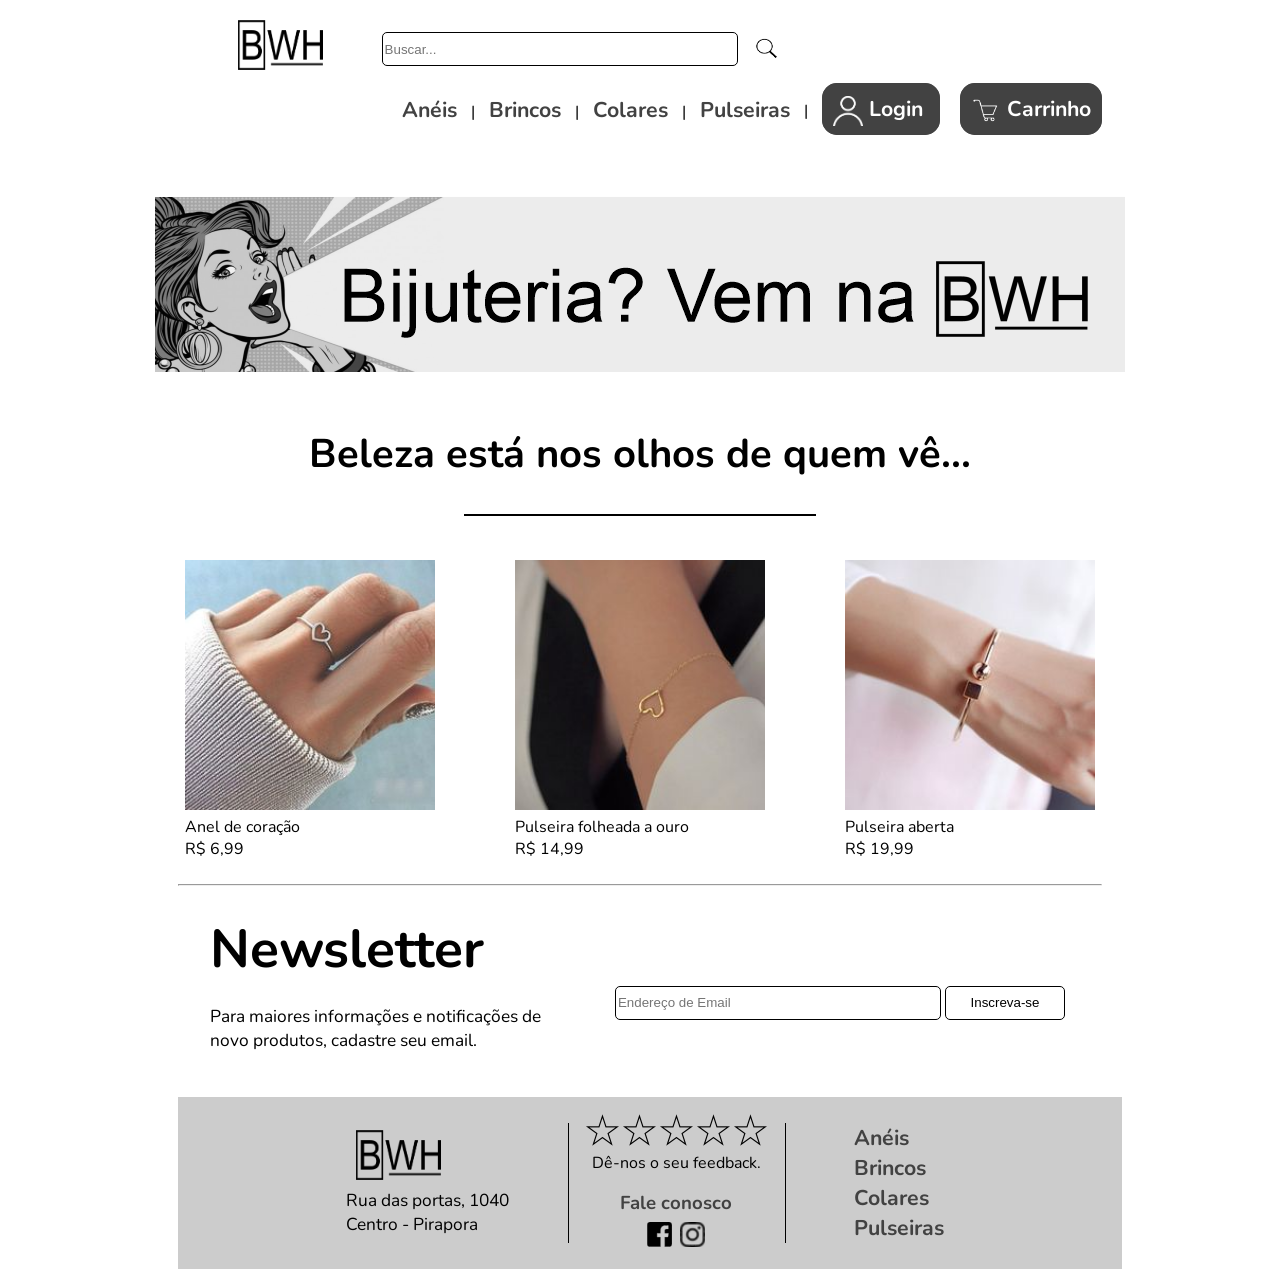
<file: index.html>
<!DOCTYPE html>
<html lang="pt-BR">
<head>
    <meta charset="UTF-8">

    <link href="https://fonts.googleapis.com/css2?family=Nunito:wght@300&display=swap" rel="stylesheet"/>
    <link rel="stylesheet" href="css/style.css"/>
    <link rel="stylesheet" href="css/style_menu.css"/>
    <link rel="stylesheet" href="css/style_rodape.css"/>
    
    <title>Biju WH</title>
</head>
<body>
    <header>
        <nav class="menu">
            <figure>
                <a href="index.html"><img class="logo" src="images/logo-bijuWH.png" alt="logo"></a>
            </figure>
            
            <div class="barra">
                <input type="text" placeholder="Buscar..."/>
                <a href="#"><img class="icons-img" src="images/lupa-logo.png" alt="Buscar"/></a>
            </div> 

            <ul>
                <li><a href="categorias/aneis.html">Anéis</a></li>
                <li><a href="categorias/brincos.html">Brincos</a></li>
                <li><a href="categorias/colares.html">Colares</a></li>
                <li><a href="categorias/pulseiras.html">Pulseiras</a></li>
                <li>
                    <a class="login" href="autenticacao/autenticacao.html">
                        <span>
                            <img class="icons-img" src="images/login.png" alt="login">
                            Login
                        </span>
                    </a>
                </li>
                <li>
                    <a class="carrinho" href="#">
                        <span>
                            <img class="icons-img" src="images/carrinho-logo.png" alt="carrinho"> 
                            Carrinho
                        </span>
                    </a>
                </li>
            </ul>
        </nav>
    </header>

    <article class="flex">
        <figure>
            <img class="banner" src="images/bannercolor.png" alt="banner">
        </figure>            
    </article>

    <article>
        <h1 class="frase-principal">Beleza está nos olhos de quem vê...</h1>
        <hr class="hr">
    </article>

    <article class="flex">            
        <section>
            <figure>
                <a href="produtos/produto_1.html">
                    <img class="center-img" src="images/produtos/aneis/2.jpg" alt="Anel de Coração">
                </a>
                <figcaption>Anel de coração<br>R$ 6,99</figcaption>
            </figure>       
        </section>

        <section>
            <figure>
                <a href="produtos/produto_2.html">
                    <img class="center-img" src="images/produtos/pulseiras/2.jpg" alt="Pulseira folheada a ouro">
                </a>
                <figcaption>Pulseira folheada a ouro<br>R$ 14,99</figcaption>
            </figure>        
        </section>
        
        <section>
            <figure>
                <a href="produtos/produto_3.html">
                    <img class="center-img" src="images/produtos/pulseiras/4.jpg" alt="Pulseira metalica aberta">
                </a>
                <figcaption>Pulseira aberta<br>R$ 19,99</figcaption>
            </figure> 
        </section>
    </article>

    <div>
        <hr>
    </div>    

    <article>
        <section class="news">
            <div>
                <h2>Newsletter</h2>
                <h3>Para maiores informações e notificações de <br> novo produtos, cadastre seu email.</h3>   
            </div>        
    
            <form class="form" action="contato/mensagem.html" method="POST">
                <input type="text" name="nl" id="nl" placeholder="Endereço de Email">
                <input type="submit" value="Inscreva-se">
            </form>
        </section>
    </article>

    <footer>           
        <figure>
            <a href="index.html"><img class="logo" src="images/logo-bijuWH.png" alt="logo"></a>
            <address class="footer-text">Rua das portas, 1040 <br/> Centro - Pirapora</address>
        </figure>

        <div class="box"></div><div class="box linha-vertical"></div>

        <div>
            <figure class="stars">
                <img src="images/rating-stars-empty.png" alt="estrelas">
                <img src="images/rating-stars-empty.png" alt="estrelas">
                <img src="images/rating-stars-empty.png" alt="estrelas">
                <img src="images/rating-stars-empty.png" alt="estrelas">
                <img src="images/rating-stars-empty.png" alt="estrelas">
            </figure>

            <p class="footer-text-contato">Dê-nos o seu feedback.</p>

            <a class="footer-text-contato-2" href="contato/form.html"><p class="footer-text-contato-2">Fale conosco</p></a>

            <div class="social-div">
                <a class="social-link" href="http://www.facebook.com" target="_blank"><img class="social-img" src="images/facebook-logo.png" alt="facebook"></a>
                <a class="social-link" href="http://www.instagram.com" target="_blank"><img class="social-img" src="images/instagram-logo.png" alt="Instagram"></a>
            </div>            
        </div>
        
        <div class="box"></div><div class="box linha-vertical"></div>

        <ul>
            <li><a href="categorias/aneis.html">Anéis</a></li>
            <li><a href="categorias/brincos.html">Brincos</a></li>
            <li><a href="categorias/colares.html">Colares</a></li>
            <li><a href="categorias/pulseiras.html">Pulseiras</a></li>
        </ul>
    </footer>
</body>
</html>
</file>
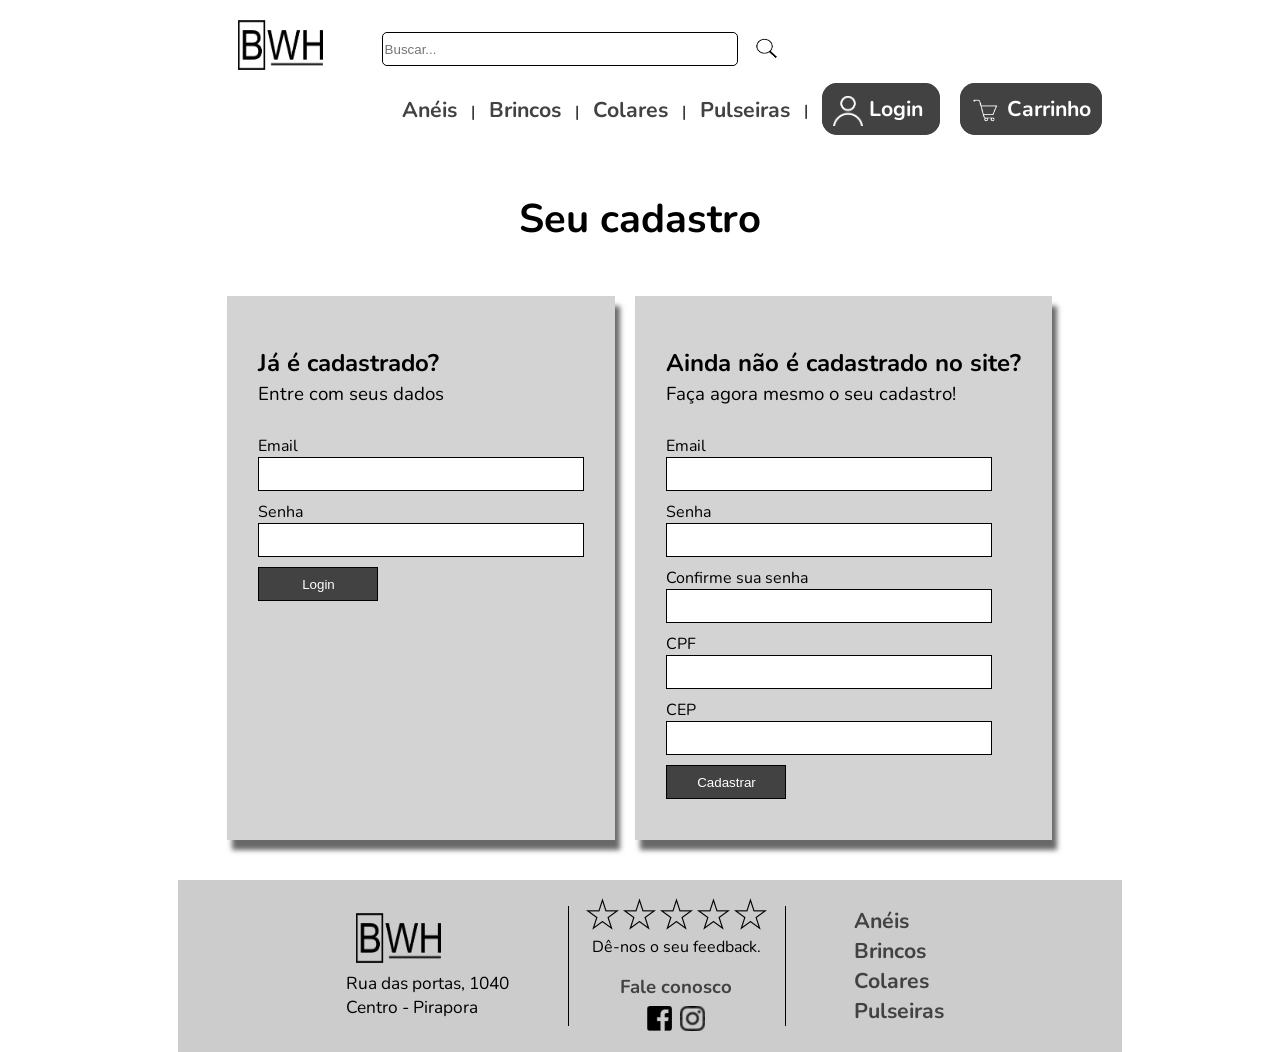
<file: autenticacao/autenticacao.html>
<!DOCTYPE html>
<html lang="pt-BR">
<head>
    <meta charset="UTF-8">

    <link href="https://fonts.googleapis.com/css2?family=Nunito:wght@300&display=swap" rel="stylesheet"/>
    <link rel="stylesheet" href="../css/style_autenticacao.css"/>
    <link rel="stylesheet" href="../css/style_menu.css"/>
    <link rel="stylesheet" href="../css/style_rodape.css"/>

    <title>Login</title>
</head>
<body>
    <header>
        <nav class="menu">
            <figure>
                <a href="../index.html"><img class="logo" src="../images/logo-bijuWH.png" alt="logo"></a>
            </figure>
            
            <div class="barra">
                <input type="text" placeholder="Buscar..."/>
                <a href="#"><img class="icons-img" src="../images/lupa-logo.png" alt="Buscar"/></a>
            </div> 

            <ul>
                <li><a href="../categorias/aneis.html">Anéis</a></li>
                <li><a href="../categorias/brincos.html">Brincos</a></li>
                <li><a href="../categorias/colares.html">Colares</a></li>
                <li><a href="../categorias/pulseiras.html">Pulseiras</a></li>
                <li>
                    <a class="login" href="../autenticacao/autenticacao.html">
                        <span>
                            <img class="icons-img" src="../images/login.png" alt="login">
                            Login
                        </span>
                    </a>
                </li>
                <li>
                    <a class="carrinho" href="#">
                        <span>
                            <img class="icons-img" src="../images/carrinho-logo.png" alt="carrinho"> 
                            Carrinho
                        </span>
                    </a>
                </li>
            </ul>
        </nav>
    </header>

    <article>
        <section class="frase-principal">
            <h1>Seu cadastro</h1>
        </section>
    </article>

    <article>
        <section class="flex">
            <div>
                <h2>Já é cadastrado?</h2>
                <h3>Entre com seus dados</h3>

                <form class="form" action="../index.html" method="POST">
                    <label for="email">Email</label>
                    <input type="email" name="email" id="email">

                    <label for="password">Senha</label>
                    <input type="password" name="password" id="password">

                    <input type="submit" value="Login">
                </form>
            </div>

            <div>
                <h2>Ainda não é cadastrado no site?</h2>
                <h3>Faça agora mesmo o seu cadastro!</h3>

                <form class="form" action="../index.html" method="POST">
                    <label for="email1">Email</label>
                    <input type="email" name="email1" id="email1">
                    
                    <label for="password2">Senha</label>
                    <input type="password" name="password2" id="password2">
                    
                    <label for="password3">Confirme sua senha</label>
                    <input type="password" name="password3" id="password3">

                    <label for="cpf">CPF</label>
                    <input type="text" name="cpf" id="cpf">

                    <label for="cep">CEP</label>
                    <input type="text" name="cep" id="cep">

                    <input type="submit" value="Cadastrar" onclick="alert('Cadastro realizado com sucesso!')">
                </form>
            </div>
        </section>
    </article>

    <footer>           
        <figure>
            <a href="../index.html"><img class="logo" src="../images/logo-bijuWH.png" alt="logo"></a>
            <address class="footer-text">Rua das portas, 1040 <br/> Centro - Pirapora</address>
        </figure>

        <div class="box"></div><div class="box linha-vertical"></div>

        <div>
            <figure class="stars">
                <img src="../images/rating-stars-empty.png" alt="estrelas">
                <img src="../images/rating-stars-empty.png" alt="estrelas">
                <img src="../images/rating-stars-empty.png" alt="estrelas">
                <img src="../images/rating-stars-empty.png" alt="estrelas">
                <img src="../images/rating-stars-empty.png" alt="estrelas">
            </figure>

            <p class="footer-text-contato">Dê-nos o seu feedback.</p>

            <a class="footer-text-contato-2" href="../contato/form.html"><p class="footer-text-contato-2">Fale conosco</p></a>

            <div class="social-div">
                <a class="social-link" href="http://www.facebook.com" target="_blank"><img class="social-img" src="../images/facebook-logo.png" alt="facebook"></a>
                <a class="social-link" href="http://www.instagram.com" target="_blank"><img class="social-img" src="../images/instagram-logo.png" alt="Instagram"></a>
            </div>            
        </div>
        
        <div class="box"></div><div class="box linha-vertical"></div>

        <ul>
            <li><a href="../categorias/aneis.html">Anéis</a></li>
            <li><a href="../categorias/brincos.html">Brincos</a></li>
            <li><a href="../categorias/colares.html">Colares</a></li>
            <li><a href="../categorias/pulseiras.html">Pulseiras</a></li>
        </ul>
    </footer>
</body>
</html>
</file>
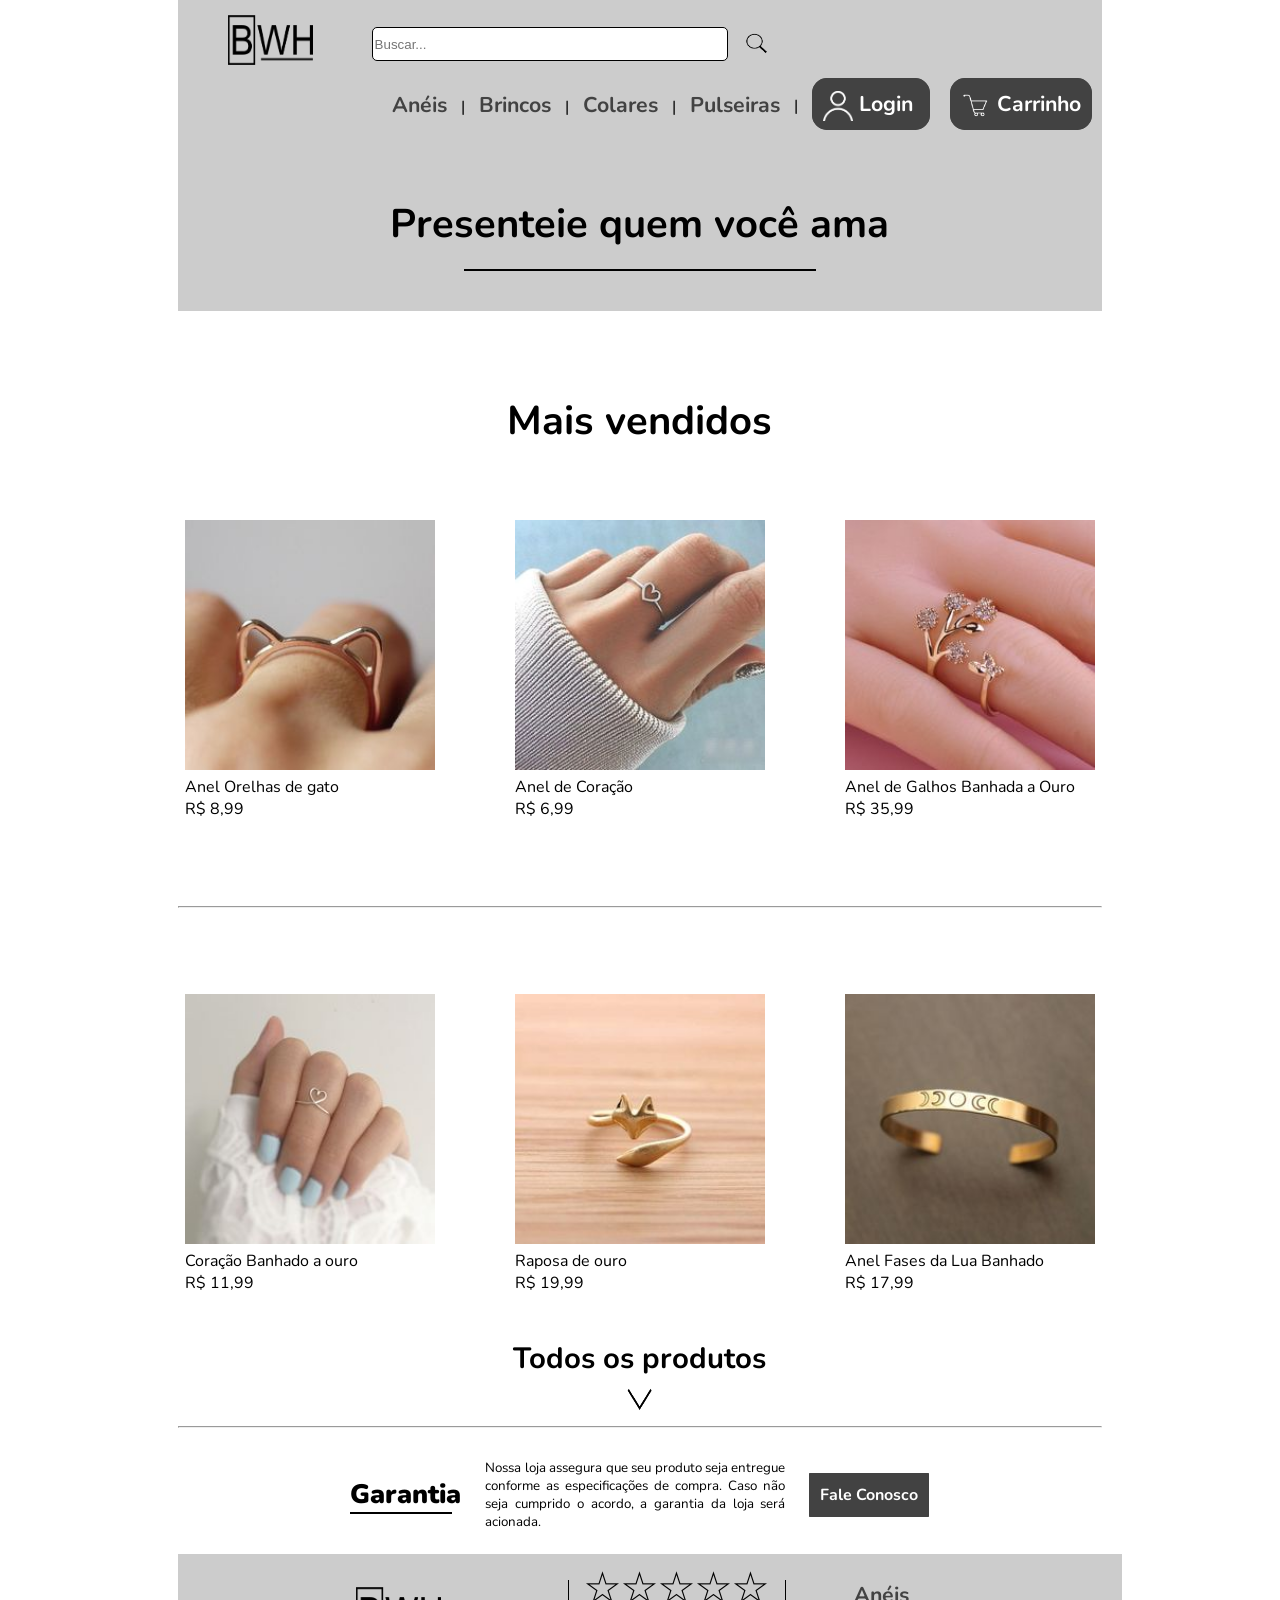
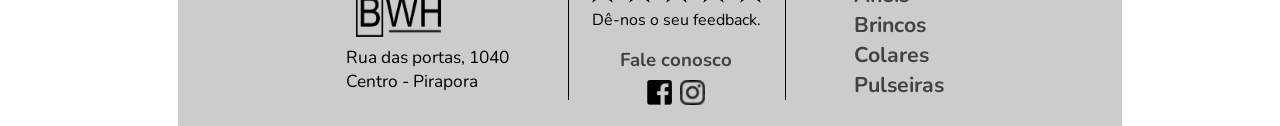
<file: categorias/aneis.html>
<!DOCTYPE html>
<html lang="pt-BR">
<head>
    <meta charset="UTF-8">

    <link href="https://fonts.googleapis.com/css2?family=Nunito:wght@300&display=swap" rel="stylesheet"/>
    <link rel="stylesheet" href="../css/style_categorias.css"/>
    <link rel="stylesheet" href="../css/style_menu_categorias.css"/>
    <link rel="stylesheet" href="../css/style_rodape.css"/>

    <title>Aneis</title>
</head>
<body>
    <header>
        <nav class="menu">
            <figure>
                <a href="../index.html"><img class="logo" src="../images/logo-bijuWH.png" alt="logo"></a>
            </figure>
            
            <div class="barra">
                <input type="text" placeholder="Buscar..."/>
                <a href="#"><img class="icons-img" src="../images/lupa-logo.png" alt="Buscar"/></a>
            </div> 

            <ul>
                <li><a href="aneis.html">Anéis</a></li>
                <li><a href="brincos.html">Brincos</a></li>
                <li><a href="colares.html">Colares</a></li>
                <li><a href="pulseiras.html">Pulseiras</a></li>
                <li>
                    <a class="login" href="../autenticacao/autenticacao.html">
                        <span>
                            <img class="icons-img" src="../images/login.png" alt="login">
                            Login
                        </span>
                    </a>
                </li>
                <li>
                    <a class="carrinho" href="#">
                        <span>
                            <img class="icons-img" src="../images/carrinho-logo.png" alt="carrinho"> 
                            Carrinho
                        </span>
                    </a>
                </li>
            </ul>
        </nav>
    </header>

    <article>
        <section class="frase-principal">
            <h1>Presenteie quem você ama</h1>
            <hr>
        </section>
    </article>

    <article>
        <section class="frase-principal-2">
            <h2>Mais vendidos</h2>
        </section>
    </article>

    <article>            
        <section class="flex">
            <figure>
                <a href="#">
                    <img class="center-img" src="../images/produtos/aneis/1.jpg" alt="Anel Orelhas de gato">
                </a>
                <figcaption>Anel Orelhas de gato<br>R$ 8,99</figcaption>
            </figure>       
        
            <figure>
                <a href="#">
                    <img class="center-img" src="../images/produtos/aneis/2.jpg" alt="Anel de Coração">
                </a>
                <figcaption>Anel de Coração<br>R$ 6,99</figcaption>
            </figure>        
        
            <figure>
                <a href="#">
                    <img class="center-img" src="../images/produtos/aneis/3.jpg" alt="Anel de Galhos banhada a ouro">
                </a>
                <figcaption>Anel de Galhos Banhada a Ouro<br>R$ 35,99</figcaption>
            </figure> 
        </section>
    </article>

    <div class="hr-1">
        <hr>
    </div>

    <article>            
        <section class="flex">
            <figure>
                <a href="#">
                    <img class="center-img" src="../images/produtos/aneis/4.jpg" alt="Coração Banhado a ouro">
                </a>
                <figcaption>Coração Banhado a ouro<br>R$ 11,99</figcaption>
            </figure>       
        
            <figure>
                <a href="#">
                    <img class="center-img" src="../images/produtos/aneis/5.jpg" alt="Raposa de ouro">
                </a>
                <figcaption>Raposa de ouro<br>R$ 19,99</figcaption>
            </figure>        
            
            <figure>
                <a href="#">
                    <img class="center-img" src="../images/produtos/aneis/6.jpg" alt="Anel Fases da Lua banhado">
                </a>
                <figcaption>Anel Fases da Lua Banhado<br>R$ 17,99</figcaption>
            </figure> 
        </section>
    </article>

    <article class="flex">
        <section >
            <p class="todos-produtos-text"> Todos os produtos </p>
            <p class="todos-produtos-text"><a href="#"><img class="icons-img" src="../images/todos-produtos.png" alt="todos os produtos"></a></p>
        </section>
    </article>

    <div>
        <hr>
    </div>

    <article class="garantia">
        <section>
            <div>
                <h2>Garantia</h2>
                <hr>
            </div>

            <div>
               <h3>
                    Nossa loja assegura que seu produto seja entregue conforme
                    as especificações de compra. Caso não seja cumprido o acordo,
                    a garantia da loja será acionada.
                </h3>
            </div>

            <div>
                <a class="contato" href="../contato/form.html"><span>Fale Conosco</span></a>
            </div>
        </section>
    </article>

    <footer>           
        <figure>
            <a href="../index.html"><img class="logo" src="../images/logo-bijuWH.png" alt="logo"></a>
            <address class="footer-text">Rua das portas, 1040 <br/> Centro - Pirapora</address>
        </figure>

        <div class="box"></div><div class="box linha-vertical"></div>

        <div>
            <figure class="stars">
                <img src="../images/rating-stars-empty.png" alt="estrelas">
                <img src="../images/rating-stars-empty.png" alt="estrelas">
                <img src="../images/rating-stars-empty.png" alt="estrelas">
                <img src="../images/rating-stars-empty.png" alt="estrelas">
                <img src="../images/rating-stars-empty.png" alt="estrelas">
            </figure>

            <p class="footer-text-contato">Dê-nos o seu feedback.</p>

            <a class="footer-text-contato-2" href="../contato/form.html"><p class="footer-text-contato-2">Fale conosco</p></a>

            <div class="social-div">
                <a class="social-link" href="http://www.facebook.com" target="_blank"><img class="social-img" src="../images/facebook-logo.png" alt="facebook"></a>
                <a class="social-link" href="http://www.instagram.com" target="_blank"><img class="social-img" src="../images/instagram-logo.png" alt="Instagram"></a>
            </div>            
        </div>
        
        <div class="box"></div><div class="box linha-vertical"></div>

        <ul>
            <li><a href="aneis.html">Anéis</a></li>
            <li><a href="brincos.html">Brincos</a></li>
            <li><a href="colares.html">Colares</a></li>
            <li><a href="pulseiras.html">Pulseiras</a></li>
        </ul>
    </footer>
</body>
</html>
</file>
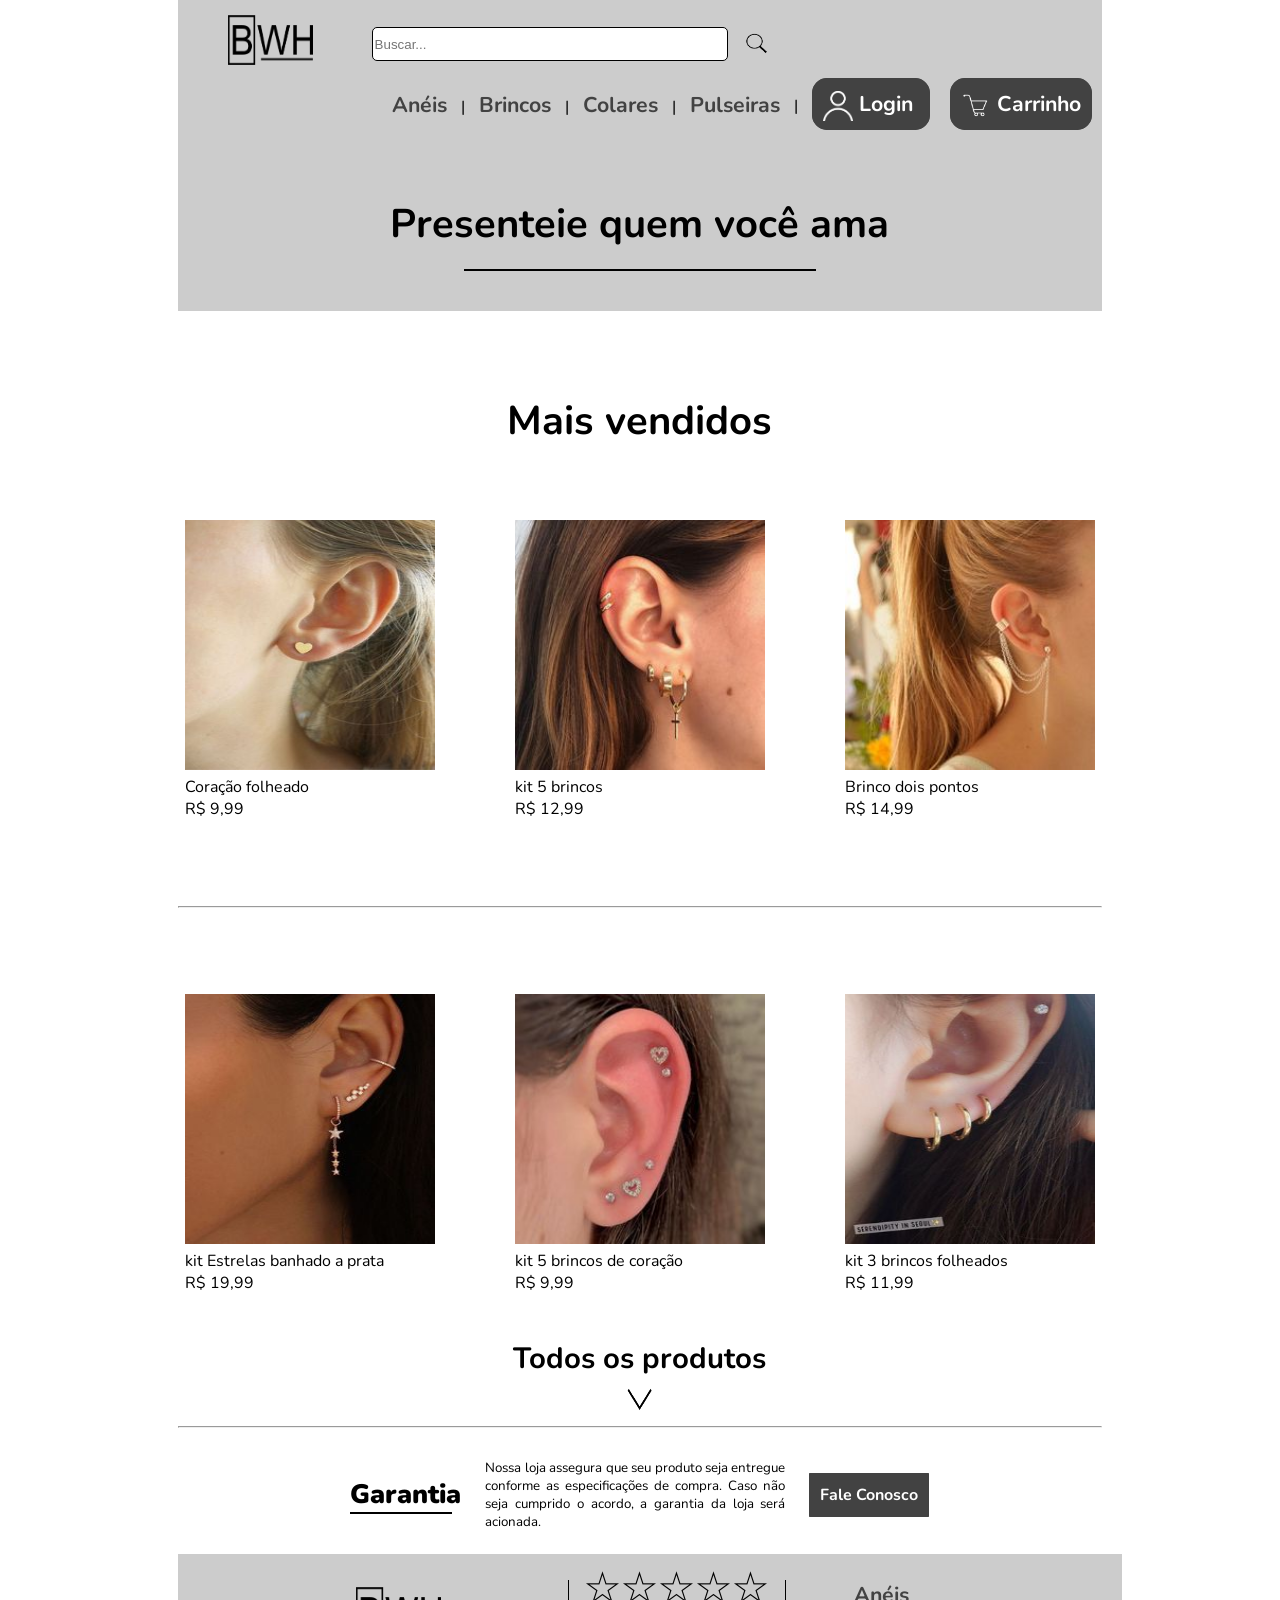
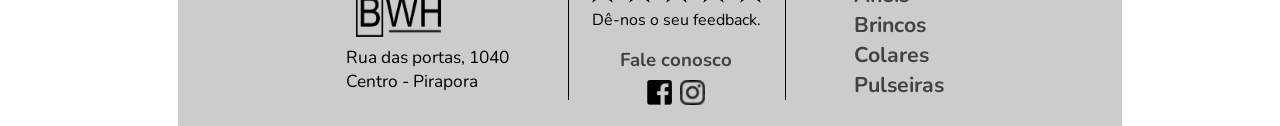
<file: categorias/brincos.html>
<!DOCTYPE html>
<html lang="pt-BR">
<head>
    <meta charset="UTF-8">

    <link href="https://fonts.googleapis.com/css2?family=Nunito:wght@300&display=swap" rel="stylesheet"/>
    <link rel="stylesheet" href="../css/style_categorias.css"/>
    <link rel="stylesheet" href="../css/style_menu_categorias.css"/>
    <link rel="stylesheet" href="../css/style_rodape.css"/>
    
    <title>Brincos</title>
</head>
<body>
    <header>
        <nav class="menu">
            <figure>
                <a href="../index.html"><img class="logo" src="../images/logo-bijuWH.png" alt="logo"></a>
            </figure>
            
            <div class="barra">
                <input type="text" placeholder="Buscar..."/>
                <a href="#"><img class="icons-img" src="../images/lupa-logo.png" alt="Buscar"/></a>
            </div> 

            <ul>
                <li><a href="aneis.html">Anéis</a></li>
                <li><a href="brincos.html">Brincos</a></li>
                <li><a href="colares.html">Colares</a></li>
                <li><a href="pulseiras.html">Pulseiras</a></li>
                <li>
                    <a class="login" href="../autenticacao/autenticacao.html">
                        <span>
                            <img class="icons-img" src="../images/login.png" alt="login">
                            Login
                        </span>
                    </a>
                </li>
                <li>
                    <a class="carrinho" href="#">
                        <span>
                            <img class="icons-img" src="../images/carrinho-logo.png" alt="carrinho"> 
                            Carrinho
                        </span>
                    </a>
                </li>
            </ul>
        </nav>
    </header>

    <article>
        <section class="frase-principal">
            <h1>Presenteie quem você ama</h1>
            <hr>
        </section>
    </article>

    <article>
        <section class="frase-principal-2">
            <h2>Mais vendidos</h2>
        </section>
    </article>

    <article>            
        <section class="flex">
            <figure>
                <a href="#">
                    <img class="center-img" src="../images/produtos/brincos/1.jpg" alt="Coração folheado">
                </a>
                <figcaption>Coração folheado<br>R$ 9,99</figcaption>
            </figure>       
        
            <figure>
                <a href="#">
                    <img class="center-img" src="../images/produtos/brincos/2.jpg" alt="kit 5 brincos">
                </a>
                <figcaption>kit 5 brincos<br>R$ 12,99</figcaption>
            </figure>        
        
            <figure>
                <a href="#">
                    <img class="center-img" src="../images/produtos/brincos/3.jpg" alt="Brinco dois pontos">
                </a>
                <figcaption>Brinco dois pontos<br>R$ 14,99</figcaption>
            </figure> 
        </section>
    </article>

    <div class="hr-1">
        <hr>
    </div>

    <article>            
        <section class="flex">
            <figure>
                <a href="#">
                    <img class="center-img" src="../images/produtos/brincos/4.jpg" alt="kit Estrelas banhado a prata">
                </a>
                <figcaption>kit Estrelas banhado a prata<br>R$ 19,99</figcaption>
            </figure>       
        
            <figure>
                <a href="#">
                    <img class="center-img" src="../images/produtos/brincos/5.jpg" alt="kit 5 brincos de coração">
                </a>
                <figcaption>kit 5 brincos de coração<br>R$ 9,99</figcaption>
            </figure>        
            
            <figure>
                <a href="#">
                    <img class="center-img" src="../images/produtos/brincos/6.jpg" alt="kit 3 brincos folheados">
                </a>
                <figcaption>kit 3 brincos folheados<br>R$ 11,99</figcaption>
            </figure> 
        </section>
    </article>

    <article class="flex">
        <section >
            <p class="todos-produtos-text"> Todos os produtos </p>
            <p class="todos-produtos-text"><a href="#"><img class="icons-img" src="../images/todos-produtos.png" alt="todos os produtos"></a></p>
        </section>
    </article>

    <div>
        <hr>
    </div>

    <article class="garantia">
        <section>
            <div>
                <h2>Garantia</h2>
                <hr>
            </div>

            <div>
               <h3 class="garantia-text">
                    Nossa loja assegura que seu produto seja entregue conforme
                    as especificações de compra. Caso não seja cumprido o acordo,
                    a garantia da loja será acionada.
                </h3>
            </div>

            <div>
                <a class="contato" href="../contato/form.html"><span>Fale Conosco</span></a>
            </div>
        </section>
    </article>

    <footer>           
        <figure>
            <a href="../index.html"><img class="logo" src="../images/logo-bijuWH.png" alt="logo"></a>
            <address class="footer-text">Rua das portas, 1040 <br/> Centro - Pirapora</address>
        </figure>

        <div class="box"></div><div class="box linha-vertical"></div>

        <div>
            <figure class="stars">
                <img src="../images/rating-stars-empty.png" alt="estrelas">
                <img src="../images/rating-stars-empty.png" alt="estrelas">
                <img src="../images/rating-stars-empty.png" alt="estrelas">
                <img src="../images/rating-stars-empty.png" alt="estrelas">
                <img src="../images/rating-stars-empty.png" alt="estrelas">
            </figure>

            <p class="footer-text-contato">Dê-nos o seu feedback.</p>

            <a class="footer-text-contato-2" href="../contato/form.html"><p class="footer-text-contato-2">Fale conosco</p></a>

            <div class="social-div">
                <a class="social-link" href="http://www.facebook.com" target="_blank"><img class="social-img" src="../images/facebook-logo.png" alt="facebook"></a>
                <a class="social-link" href="http://www.instagram.com" target="_blank"><img class="social-img" src="../images/instagram-logo.png" alt="Instagram"></a>
            </div>            
        </div>
        
        <div class="box"></div><div class="box linha-vertical"></div>

        <ul>
            <li><a href="aneis.html">Anéis</a></li>
            <li><a href="brincos.html">Brincos</a></li>
            <li><a href="colares.html">Colares</a></li>
            <li><a href="pulseiras.html">Pulseiras</a></li>
        </ul>
    </footer>
</body>
</html>
</file>
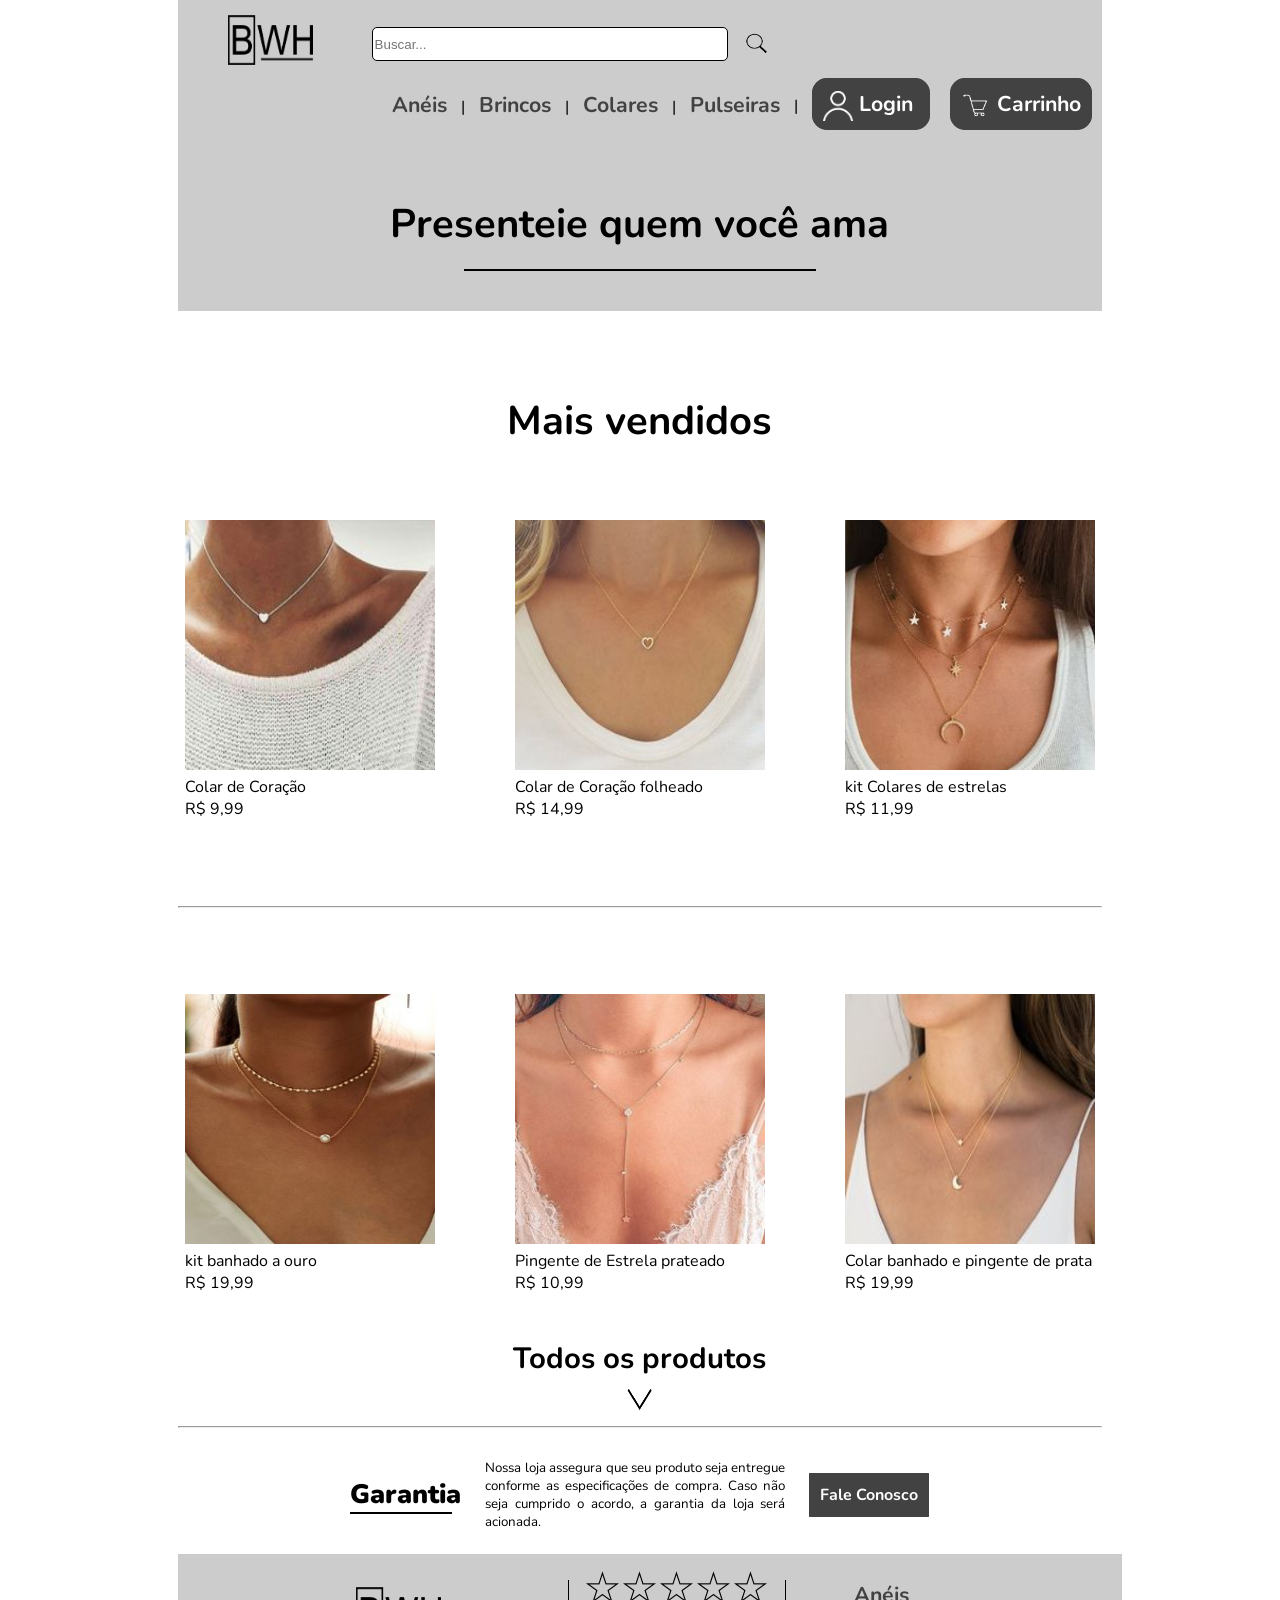
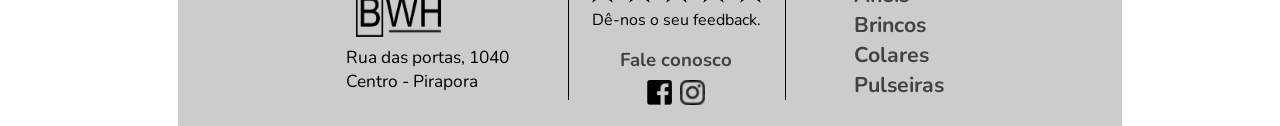
<file: categorias/colares.html>
<!DOCTYPE html>
<html lang="pt-BR">
<head>
    <meta charset="UTF-8">

    <link href="https://fonts.googleapis.com/css2?family=Nunito:wght@300&display=swap" rel="stylesheet"/>
    <link rel="stylesheet" href="../css/style_categorias.css"/>
    <link rel="stylesheet" href="../css/style_menu_categorias.css"/>
    <link rel="stylesheet" href="../css/style_rodape.css"/>

    <title>Colares</title>
</head>
<body>
    <header>
        <nav class="menu">
            <figure>
                <a href="../index.html"><img class="logo" src="../images/logo-bijuWH.png" alt="logo"></a>
            </figure>
            
            <div class="barra">
                <input type="text" placeholder="Buscar..."/>
                <a href="#"><img class="icons-img" src="../images/lupa-logo.png" alt="Buscar"/></a>
            </div> 

            <ul>
                <li><a href="aneis.html">Anéis</a></li>
                <li><a href="brincos.html">Brincos</a></li>
                <li><a href="colares.html">Colares</a></li>
                <li><a href="pulseiras.html">Pulseiras</a></li>
                <li>
                    <a class="login" href="../autenticacao/autenticacao.html">
                        <span>
                            <img class="icons-img" src="../images/login.png" alt="login">
                            Login
                        </span>
                    </a>
                </li>
                <li>
                    <a class="carrinho" href="#">
                        <span>
                            <img class="icons-img" src="../images/carrinho-logo.png" alt="carrinho"> 
                            Carrinho
                        </span>
                    </a>
                </li>
            </ul>
        </nav>
    </header>

    <article>
        <section class="frase-principal">
            <h1>Presenteie quem você ama</h1>
            <hr>
        </section>
    </article>

    <article>
        <section class="frase-principal-2">
            <h2>Mais vendidos</h2>
        </section>
    </article>

    <article>            
        <section class="flex">
            <figure>
            <a href="#">  
                <img class="center-img" src="../images/produtos/colares/1.jpg" alt="Colar de Coração">
            </a>
                <figcaption>Colar de Coração<br>R$ 9,99</figcaption>
            </figure>       
        
            <figure>
                <a href="#">  
                    <img class="center-img" src="../images/produtos/colares/2.jpg" alt="Colar de Coração folheado">
                </a>
                <figcaption>Colar de Coração folheado<br>R$ 14,99</figcaption>
            </figure>        
        
            <figure>
                <a href="#">  
                    <img class="center-img" src="../images/produtos/colares/3.jpg" alt="kit Colares de estrelas">
                </a>
                <figcaption>kit Colares de estrelas<br>R$ 11,99</figcaption>
            </figure> 
        </section>
    </article>

    <div class="hr-1">
        <hr>
    </div>

    <article>          
        <section class="flex">
            <figure>
                <a href="#">  
                    <img class="center-img" src="../images/produtos/colares/4.jpg" alt="kit banhado a ouro">
                </a>
                <figcaption>kit banhado a ouro<br>R$ 19,99</figcaption>
            </figure>       
        
            <figure>
                <a href="#">  
                    <img class="center-img" src="../images/produtos/colares/5.jpg" alt="Pingente de Estrela prateado">
                </a>  
                <figcaption>Pingente de Estrela prateado<br>R$ 10,99</figcaption>
            </figure>        
            
            <figure>
                <a href="#">  
                    <img class="center-img" src="../images/produtos/colares/6.jpg" alt="Colar banhado e pingente de prata">
                </a>
                <figcaption>Colar banhado e pingente de prata<br>R$ 19,99</figcaption>
            </figure> 
        </section>
    </article>

    <article class="flex">
        <section >
            <p class="todos-produtos-text"> Todos os produtos </p>
            <p class="todos-produtos-text"><a href="#"><img class="icons-img" src="../images/todos-produtos.png" alt="todos os produtos"></a></p>
        </section>
    </article>

    <div>
        <hr>
    </div>

    <article class="garantia">
        <section>
            <div>
                <h2>Garantia</h2>
                <hr>
            </div>

            <div>
               <h3 class="garantia-text">
                    Nossa loja assegura que seu produto seja entregue conforme
                    as especificações de compra. Caso não seja cumprido o acordo,
                    a garantia da loja será acionada.
                </h3>
            </div>

            <div>
                <a class="contato" href="../contato/form.html"><span>Fale Conosco</span></a>
            </div>
        </section>
    </article>

    <footer>           
        <figure>
            <a href="../index.html"><img class="logo" src="../images/logo-bijuWH.png" alt="logo"></a>
            <address class="footer-text">Rua das portas, 1040 <br/> Centro - Pirapora</address>
        </figure>

        <div class="box"></div><div class="box linha-vertical"></div>

        <div>
            <figure class="stars">
                <img src="../images/rating-stars-empty.png" alt="estrelas">
                <img src="../images/rating-stars-empty.png" alt="estrelas">
                <img src="../images/rating-stars-empty.png" alt="estrelas">
                <img src="../images/rating-stars-empty.png" alt="estrelas">
                <img src="../images/rating-stars-empty.png" alt="estrelas">
            </figure>

            <p class="footer-text-contato">Dê-nos o seu feedback.</p>

            <a class="footer-text-contato-2" href="../contato/form.html"><p class="footer-text-contato-2">Fale conosco</p></a>

            <div class="social-div">
                <a class="social-link" href="http://www.facebook.com" target="_blank"><img class="social-img" src="../images/facebook-logo.png" alt="facebook"></a>
                <a class="social-link" href="http://www.instagram.com" target="_blank"><img class="social-img" src="../images/instagram-logo.png" alt="Instagram"></a>
            </div>            
        </div>
        
        <div class="box"></div><div class="box linha-vertical"></div>

        <ul>
            <li><a href="aneis.html">Anéis</a></li>
            <li><a href="brincos.html">Brincos</a></li>
            <li><a href="colares.html">Colares</a></li>
            <li><a href="pulseiras.html">Pulseiras</a></li>
        </ul>
    </footer>
</body>
</html>
</file>
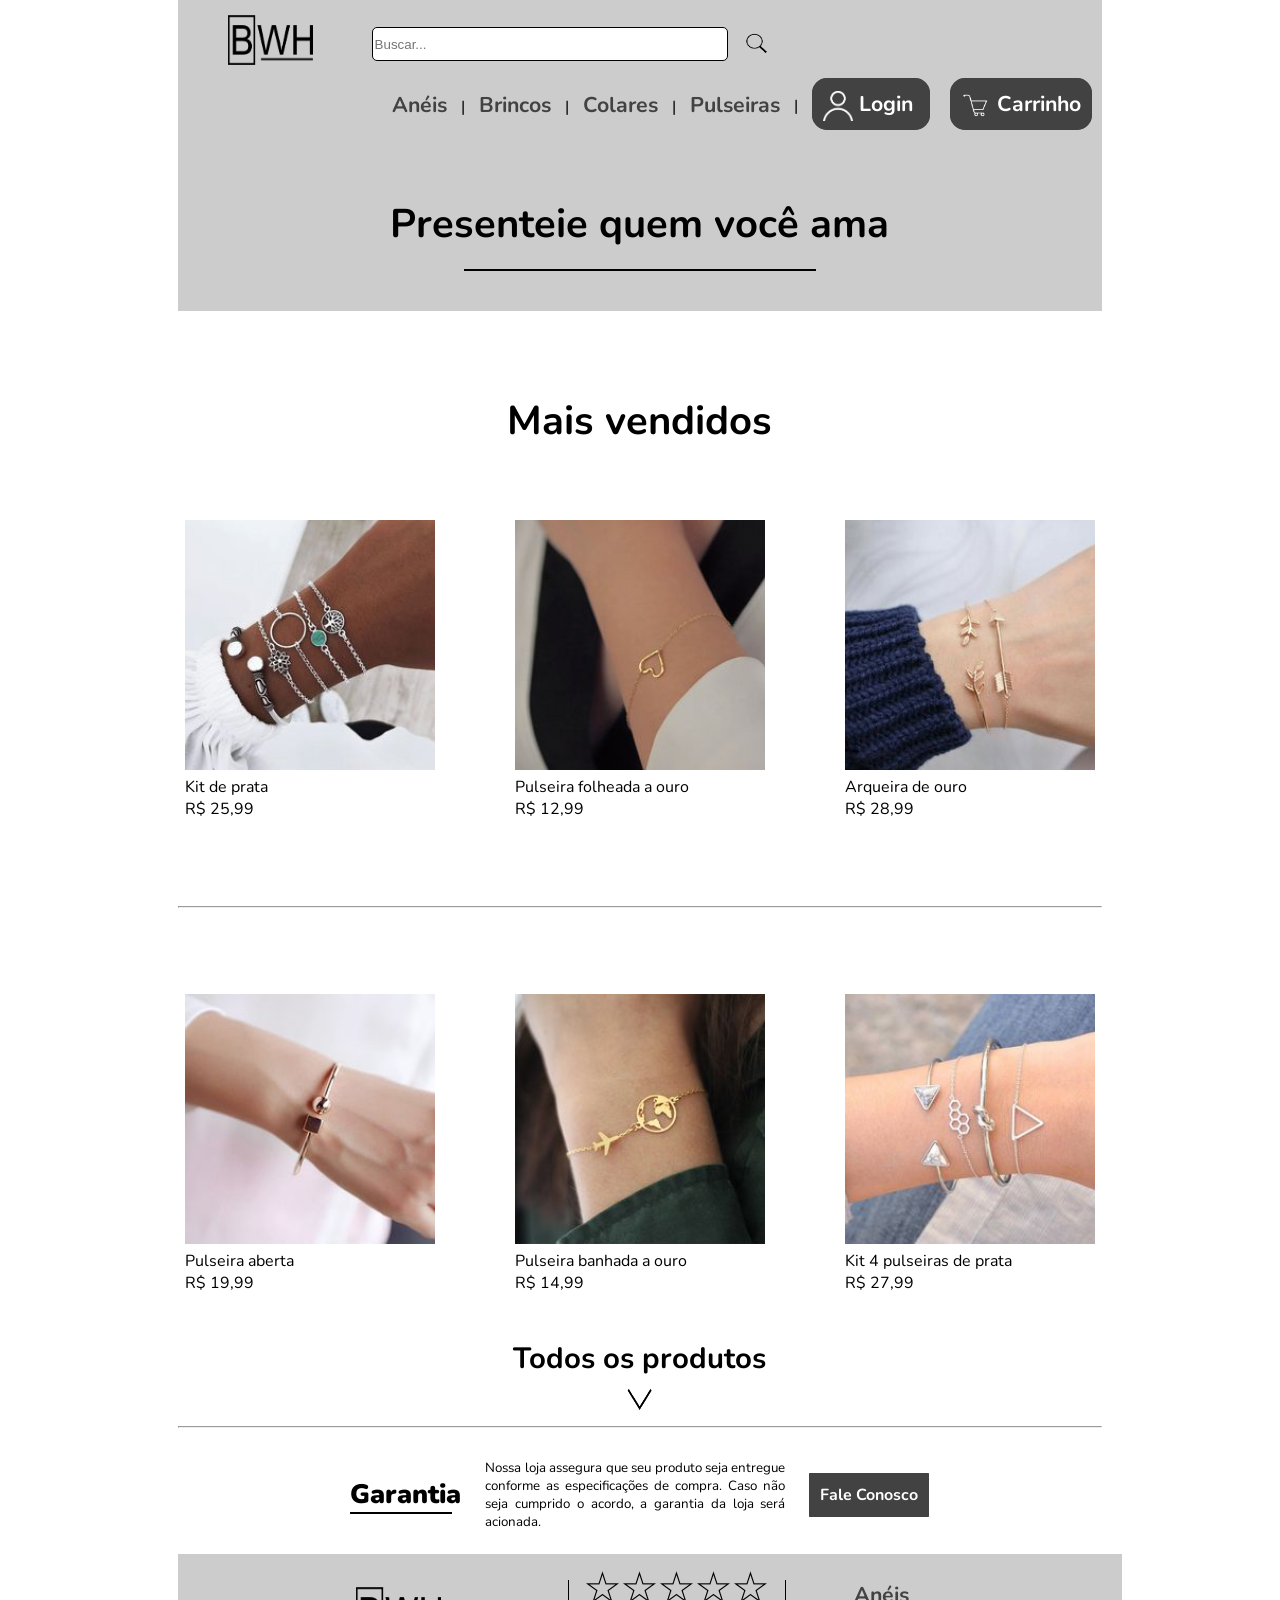
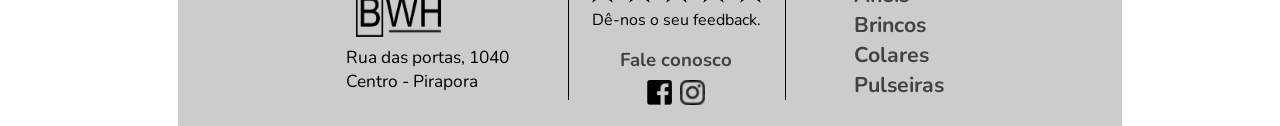
<file: categorias/pulseiras.html>
<!DOCTYPE html>
<html lang="pt-BR">
<head>
    <meta charset="UTF-8">

    <link href="https://fonts.googleapis.com/css2?family=Nunito:wght@300&display=swap" rel="stylesheet"/>
    <link rel="stylesheet" href="../css/style_categorias.css"/>
    <link rel="stylesheet" href="../css/style_menu_categorias.css"/>
    <link rel="stylesheet" href="../css/style_rodape.css"/>
    
    <title>Pulseiras</title>
</head>
<body>
    <header>
        <nav class="menu">
            <figure>
                <a href="../index.html"><img class="logo" src="../images/logo-bijuWH.png" alt="logo"></a>
            </figure>
            
            <div class="barra">
                <input type="text" placeholder="Buscar..."/>
                <a href="#"><img class="icons-img" src="../images/lupa-logo.png" alt="Buscar"/></a>
            </div> 

            <ul>
                <li><a href="aneis.html">Anéis</a></li>
                <li><a href="brincos.html">Brincos</a></li>
                <li><a href="colares.html">Colares</a></li>
                <li><a href="pulseiras.html">Pulseiras</a></li>
                <li>
                    <a class="login" href="../autenticacao/autenticacao.html">
                        <span>
                            <img class="icons-img" src="../images/login.png" alt="login">
                            Login
                        </span>
                    </a>
                </li>
                <li>
                    <a class="carrinho" href="#">
                        <span>
                            <img class="icons-img" src="../images/carrinho-logo.png" alt="carrinho"> 
                            Carrinho
                        </span>
                    </a>
                </li>
            </ul>
        </nav>
    </header>

    <article>
        <section class="frase-principal">
            <h1>Presenteie quem você ama</h1>
            <hr>
        </section>
    </article>

    <article>
        <section class="frase-principal-2">
            <h2>Mais vendidos</h2>
        </section>
    </article>

    <article>            
        <section class="flex">
            <figure>
                <a href="#">
                    <img class="center-img" src="../images/produtos/pulseiras/1.jpg" alt="Kit de prata">
                </a>
                <figcaption>Kit de prata<br>R$ 25,99</figcaption>
            </figure>       
        
            <figure>
                <a href="#">
                    <img class="center-img" src="../images/produtos/pulseiras/2.jpg" alt="Pulseira folheada a ouro">
                </a>
                <figcaption>Pulseira folheada a ouro<br>R$ 12,99</figcaption>
            </figure>         
        
            <figure>
                <a href="#">
                    <img class="center-img" src="../images/produtos/pulseiras/3.jpg" alt="Arqueira de ouro">
                </a>
                <figcaption>Arqueira de ouro<br>R$ 28,99</figcaption>
            </figure> 
        </section>
    </article>

    <div class="hr-1">
        <hr>
    </div>

    <article>            
        <section class="flex">
            <figure>
                <a href="#">
                    <img class="center-img" src="../images/produtos/pulseiras/4.jpg" alt="Pulseira metalica aberta">
                </a>
                <figcaption>Pulseira aberta<br>R$ 19,99</figcaption>
            </figure>      
        
            <figure>
                <a href="#">
                    <img class="center-img" src="../images/produtos/pulseiras/5.jpg" alt="">
                </a>
                <figcaption>Pulseira banhada a ouro<br>R$ 14,99</figcaption>
            </figure>        
            
            <figure>
                <a href="#">
                    <img class="center-img" src="../images/produtos/pulseiras/6.jpg" alt="">
                </a>
                <figcaption>Kit 4 pulseiras de prata<br>R$ 27,99</figcaption>
            </figure> 
        </section>
    </article>

    <article class="flex">
        <section >
            <p class="todos-produtos-text"> Todos os produtos </p>
            <p class="todos-produtos-text"><a href="#"><img class="icons-img" src="../images/todos-produtos.png" alt="todos os produtos"></a></p>
        </section>
    </article>

    <div>
        <hr>
    </div>

    <article class="garantia">
        <section>
            <div>
                <h2>Garantia</h2>
                <hr>
            </div>

            <div>
               <h3 class="garantia-text">
                    Nossa loja assegura que seu produto seja entregue conforme
                    as especificações de compra. Caso não seja cumprido o acordo,
                    a garantia da loja será acionada.
                </h3>
            </div>

            <div>
                <a class="contato" href="../contato/form.html"><span>Fale Conosco</span></a>
            </div>
        </section>
    </article>

    <footer>           
        <figure>
            <a href="../index.html"><img class="logo" src="../images/logo-bijuWH.png" alt="logo"></a>
            <address class="footer-text">Rua das portas, 1040 <br/> Centro - Pirapora</address>
        </figure>

        <div class="box"></div><div class="box linha-vertical"></div>

        <div>
            <figure class="stars">
                <img src="../images/rating-stars-empty.png" alt="estrelas">
                <img src="../images/rating-stars-empty.png" alt="estrelas">
                <img src="../images/rating-stars-empty.png" alt="estrelas">
                <img src="../images/rating-stars-empty.png" alt="estrelas">
                <img src="../images/rating-stars-empty.png" alt="estrelas">
            </figure>

            <p class="footer-text-contato">Dê-nos o seu feedback.</p>

            <a class="footer-text-contato-2" href="../contato/form.html"><p class="footer-text-contato-2">Fale conosco</p></a>

            <div class="social-div">
                <a class="social-link" href="http://www.facebook.com" target="_blank"><img class="social-img" src="../images/facebook-logo.png" alt="facebook"></a>
                <a class="social-link" href="http://www.instagram.com" target="_blank"><img class="social-img" src="../images/instagram-logo.png" alt="Instagram"></a>
            </div>            
        </div>
        
        <div class="box"></div><div class="box linha-vertical"></div>

        <ul>
            <li><a href="aneis.html">Anéis</a></li>
            <li><a href="brincos.html">Brincos</a></li>
            <li><a href="colares.html">Colares</a></li>
            <li><a href="pulseiras.html">Pulseiras</a></li>
        </ul>
    </footer>
</body>
</html>
</file>
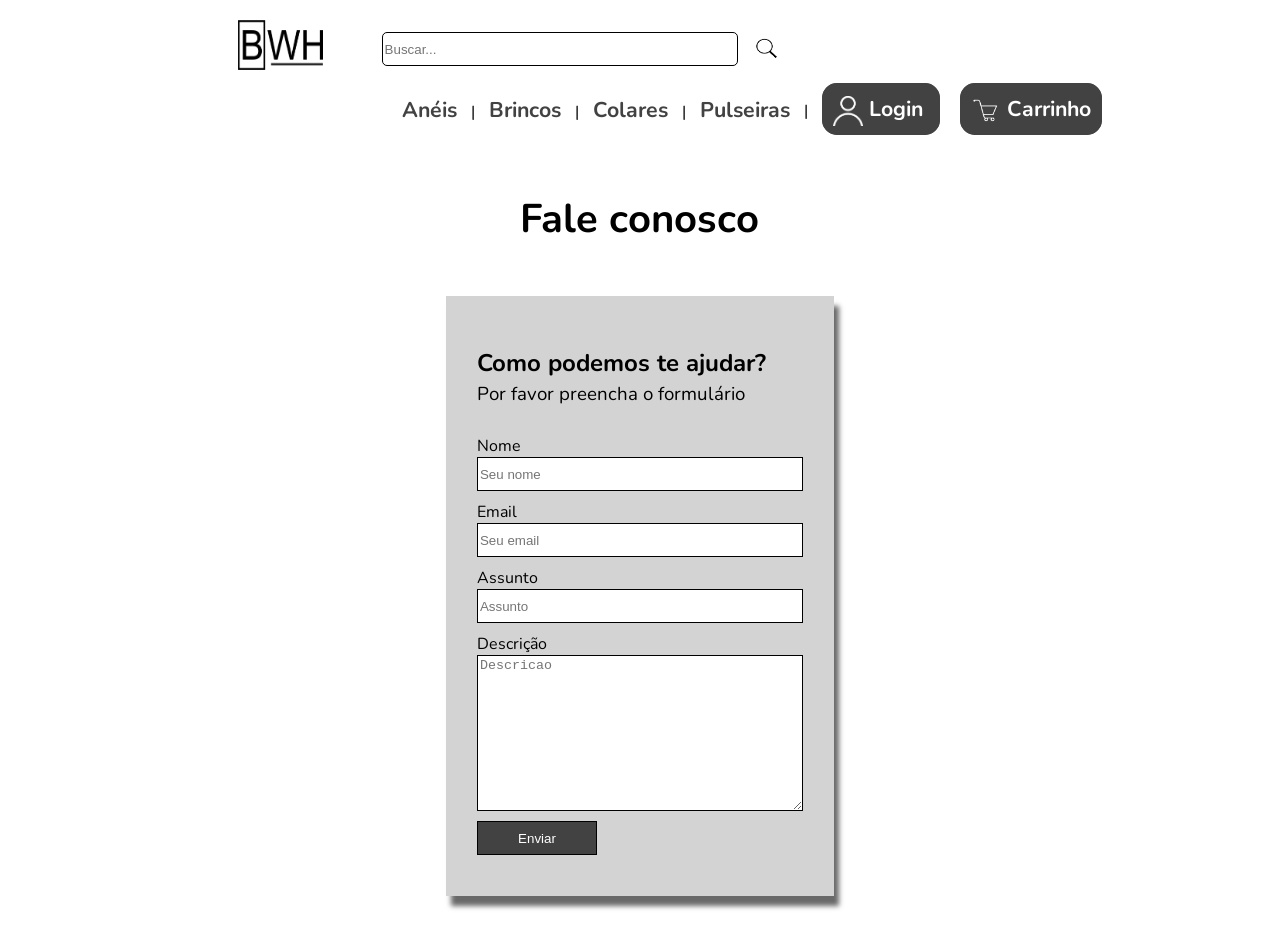
<file: contato/form.html>
<!DOCTYPE html>
<html lang="pt-BR">
<head>
    <meta charset="UTF-8">

    <link href="https://fonts.googleapis.com/css2?family=Nunito:wght@300&display=swap" rel="stylesheet"/>
    <link rel="stylesheet" href="../css/style_form.css"/>
    <link rel="stylesheet" href="../css/style_menu.css"/>

    <title>Fale Conosco</title>
</head>
<body>
    <header>
        <nav class="menu">
            <figure>
                <a href="../index.html"><img class="logo" src="../images/logo-bijuWH.png" alt="logo"></a>
            </figure>
            
            <div class="barra">
                <input type="text" placeholder="Buscar..."/>
                <a href="#"><img class="icons-img" src="../images/lupa-logo.png" alt="Buscar"/></a>
            </div> 

            <ul>
                <li><a href="../categorias/aneis.html">Anéis</a></li>
                <li><a href="../categorias/brincos.html">Brincos</a></li>
                <li><a href="../categorias/colares.html">Colares</a></li>
                <li><a href="../categorias/pulseiras.html">Pulseiras</a></li>
                <li>
                    <a class="login" href="../autenticacao/autenticacao.html">
                        <span>
                            <img class="icons-img" src="../images/login.png" alt="login">
                            Login
                        </span>
                    </a>
                </li>
                <li>
                    <a class="carrinho" href="#">
                        <span>
                            <img class="icons-img" src="../images/carrinho-logo.png" alt="carrinho"> 
                            Carrinho
                        </span>
                    </a>
                </li>
            </ul>
        </nav>
    </header>

    <article>
        <section class="frase-principal">
            <h1>Fale conosco</h1>
        </section>
    </article>

    <article>
        <section class="flex">
            <div>
                <h2>Como podemos te ajudar?</h2>
                <h3>Por favor preencha o formulário</h3>

                <form class="form" action="mensagem.html" method="POST">
                    <label for="nome">Nome</label>
                    <input type="text" name="nome" id="nome" placeholder="Seu nome">
    
                    <label for="email">Email</label>
                    <input type="email" name="email" id="email" placeholder="Seu email">
    
                    <label for="assunto">Assunto</label>
                    <input type="text" name="assunto" id="assunto" placeholder="Assunto">
    
                    <label for="descricao">Descrição</label>
                    <textarea name="descricao" id="descricao" cols="30" rows="10" placeholder="Descricao"></textarea>
    
                    <input type="submit" value="Enviar">
                </form>
            </div>
        </section>
    </article>
</body>
</html>
</file>
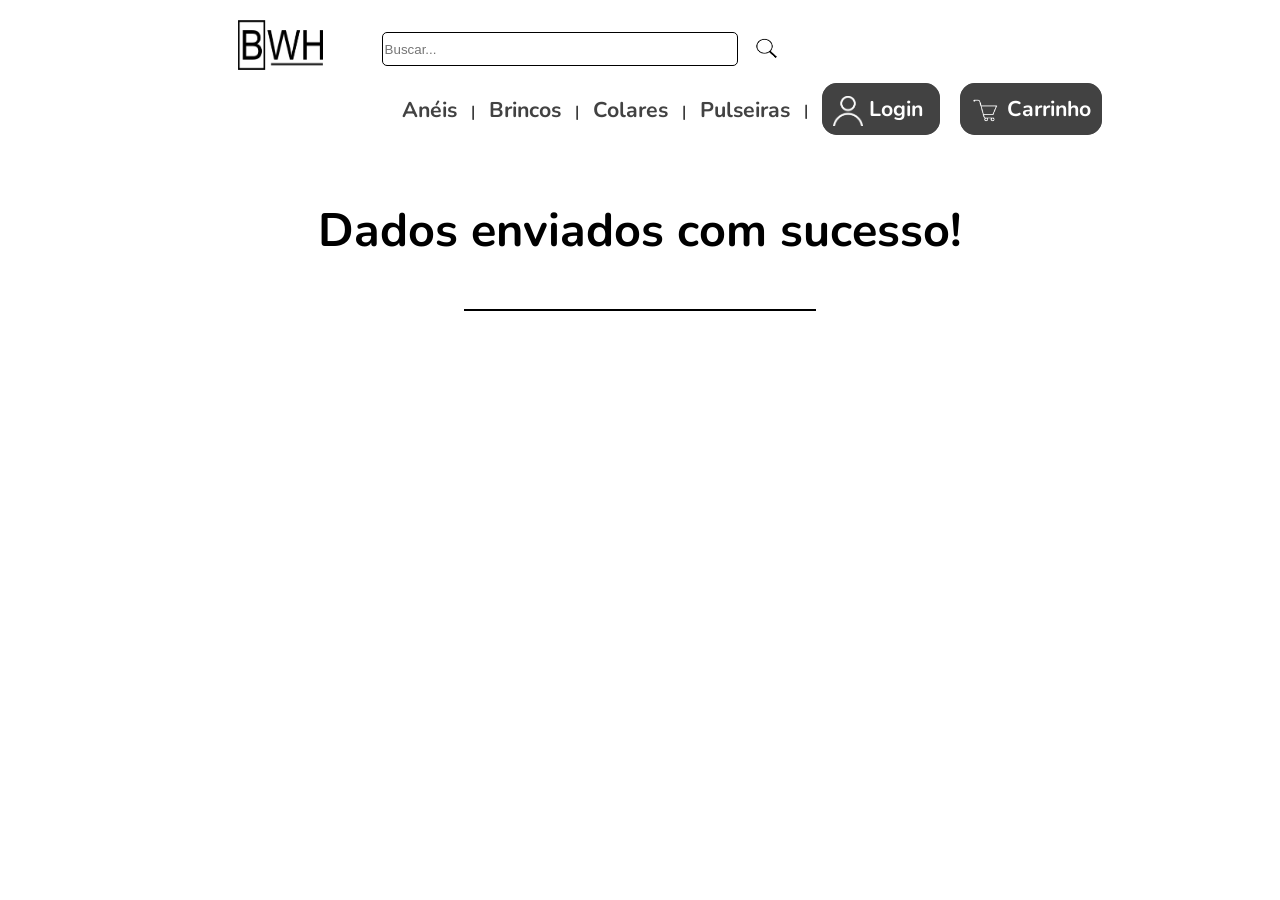
<file: contato/mensagem.html>
<!DOCTYPE html>
<html lang="pt-BR">
<head>
    <meta charset="UTF-8">

    <link href="https://fonts.googleapis.com/css2?family=Nunito:wght@300&display=swap" rel="stylesheet"/>
    <link rel="stylesheet" href="../css/style_mensagem.css"/>
    <link rel="stylesheet" href="../css/style_menu.css"/>

    <title>Mensagem</title>
</head>
<body>
    <header>
        <nav class="menu">
            <figure>
                <a href="../index.html"><img class="logo" src="../images/logo-bijuWH.png" alt="logo"></a>
            </figure>
            
            <div class="barra">
                <input type="text" placeholder="Buscar..."/>
                <a href="#"><img class="icons-img" src="../images/lupa-logo.png" alt="Buscar"/></a>
            </div> 

            <ul>
                <li><a href="../categorias/aneis.html">Anéis</a></li>
                <li><a href="../categorias/brincos.html">Brincos</a></li>
                <li><a href="../categorias/colares.html">Colares</a></li>
                <li><a href="../categorias/pulseiras.html">Pulseiras</a></li>
                <li>
                    <a class="login" href="../autenticacao/autenticacao.html">
                        <span>
                            <img class="icons-img" src="../images/login.png" alt="login">
                            Login
                        </span>
                    </a>
                </li>
                <li>
                    <a class="carrinho" href="#">
                        <span>
                            <img class="icons-img" src="../images/carrinho-logo.png" alt="carrinho"> 
                            Carrinho
                        </span>
                    </a>
                </li>
            </ul>
        </nav>
    </header>

    <article>
        <section class="frase-principal">
            <h1>Dados enviados com sucesso!</h1>
            <hr class="hr">
        </section>   
    </article>
</body>
</html>
</file>
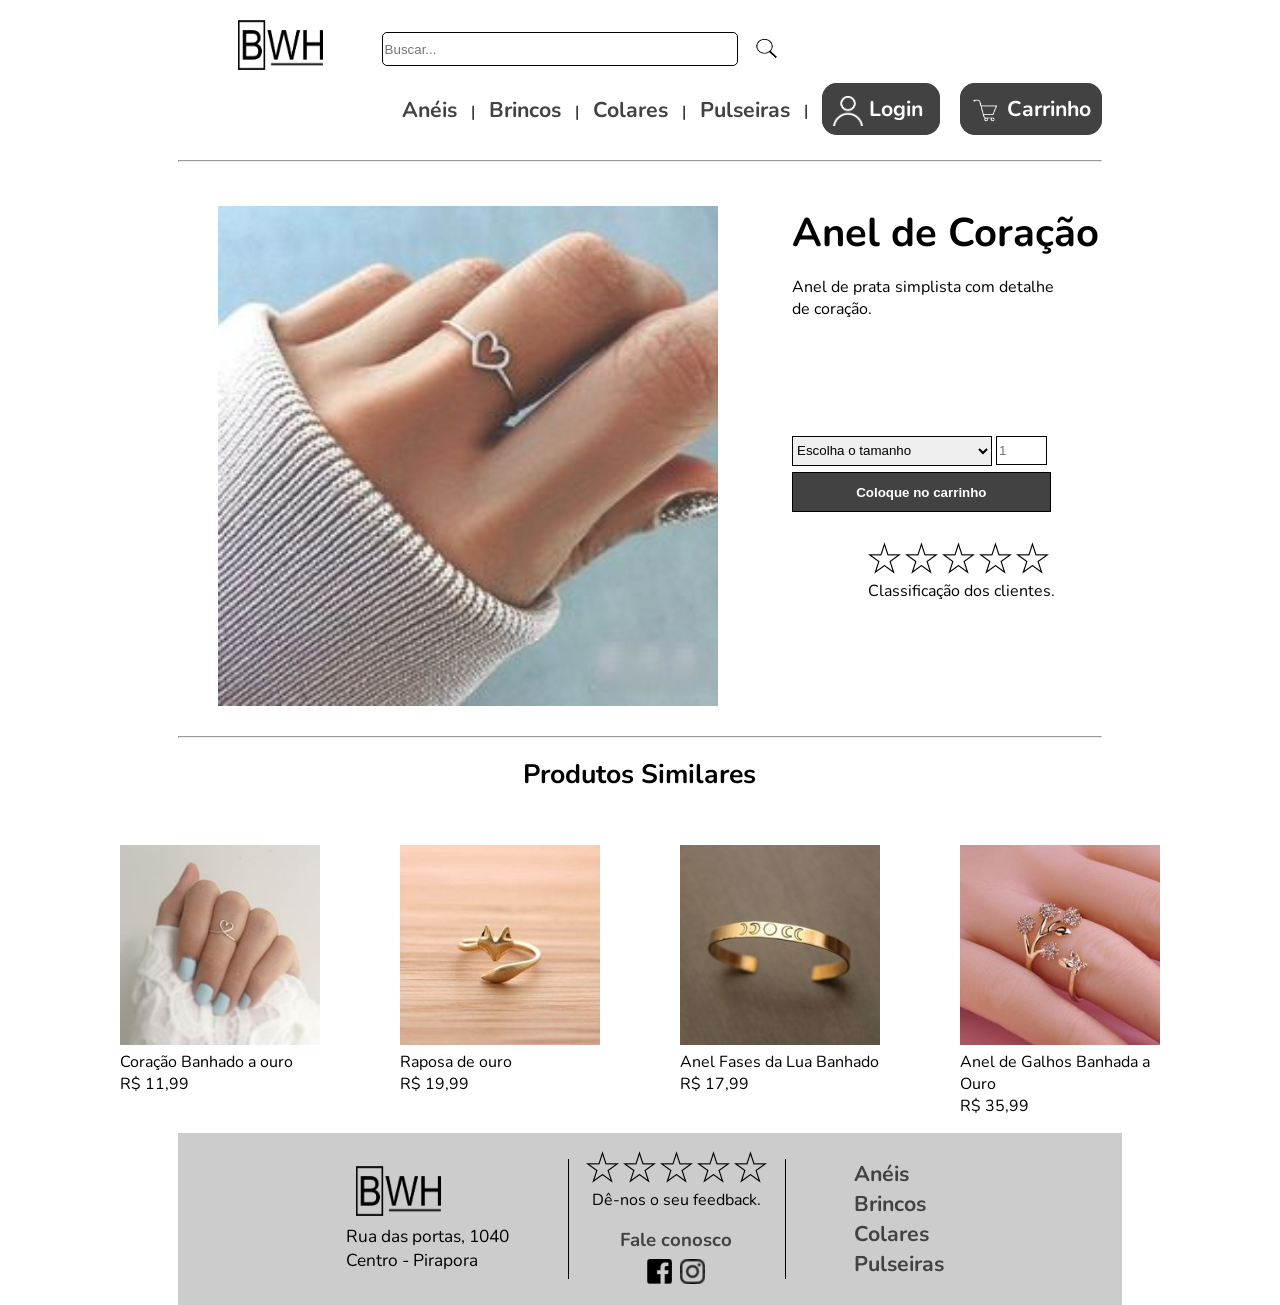
<file: produtos/produto_1.html>
<!DOCTYPE html>
<html lang="pt-BR">
<head>
    <meta charset="UTF-8">

    <link href="https://fonts.googleapis.com/css2?family=Nunito:wght@300&display=swap" rel="stylesheet"/>
    <link rel="stylesheet" href="../css/style_detalhes.css"/>
    <link rel="stylesheet" href="../css/style_menu.css"/>
    <link rel="stylesheet" href="../css/style_rodape.css"/>

    <title>Anel de Coração</title>
</head>
<body>
    <header>
        <nav class="menu">
            <figure>
                <a href="../index.html"><img class="logo" src="../images/logo-bijuWH.png" alt="logo"></a>
            </figure>
            
            <div class="barra">
                <input type="text" placeholder="Buscar..."/>
                <a href="#"><img class="icons-img" src="../images/lupa-logo.png" alt="Buscar"/></a>
            </div> 

            <ul>
                <li><a href="../categorias/aneis.html">Anéis</a></li>
                <li><a href="../categorias/brincos.html">Brincos</a></li>
                <li><a href="../categorias/colares.html">Colares</a></li>
                <li><a href="../categorias/pulseiras.html">Pulseiras</a></li>
                <li>
                    <a class="login" href="../autenticacao/autenticacao.html">
                        <span>
                            <img class="icons-img" src="../images/login.png" alt="login">
                            Login
                        </span>
                    </a>
                </li>
                <li>
                    <a class="carrinho" href="#">
                        <span>
                            <img class="icons-img" src="../images/carrinho-logo.png" alt="carrinho"> 
                            Carrinho
                        </span>
                    </a>
                </li>
            </ul>
        </nav>
    </header>

    <div>
        <hr>
    </div>
    
    <article>
        <section class="flex">
            <figure>
                <img class="produto" src="../images/produtos/aneis/2.jpg" alt="Anel de coração">
            </figure>

            <div class="div">
                <h1>Anel de Coração</h1>
                <h3>Anel de prata simplista com detalhe de coração.</h3>

                <form class="form" action="#" method="post">
                    <select name="tamanho" id="tamanho">
                        <option value="" disabled selected>Escolha o tamanho</option>
                        <option value="14">14</option>
                        <option value="16">16</option>
                        <option value="18">18</option>
                        <option value="20">20</option>
                        <option value="22">22</option>
                    </select>

                    <input type="number" name="quantidade" id="quantidade" placeholder="1">

                    <input type="submit" value="Coloque no carrinho" onclick="alert('Produto adicionado ao carrinho!')">
                </form>

                <div class="feedback">
                    <figure class="stars">
                        <img src="../images/rating-stars-empty.png" alt="estrelas">
                        <img src="../images/rating-stars-empty.png" alt="estrelas">
                        <img src="../images/rating-stars-empty.png" alt="estrelas">
                        <img src="../images/rating-stars-empty.png" alt="estrelas">
                        <img src="../images/rating-stars-empty.png" alt="estrelas">
                    </figure>
    
                    <p class="feedback-text">Classificação dos clientes.</p>
                </div>
            </div>        
        </section>
    </article>

    <div>
        <hr>
    </div>

    <article>
        <section class="frase-principal-2">
            <h2>Produtos Similares</h2>
        </section>
    </article>

    <article>            
        <section class="flex">
            <figure>
                <img class="center-img" src="../images/produtos/aneis/4.jpg" alt="">
                <figcaption>Coração Banhado a ouro<br>R$ 11,99</figcaption>
            </figure>       
        
            <figure>
                <img class="center-img" src="../images/produtos/aneis/5.jpg" alt="">
                <figcaption>Raposa de ouro<br>R$ 19,99</figcaption>
            </figure>        
            
            <figure>
                <img class="center-img" src="../images/produtos/aneis/6.jpg" alt="">
                <figcaption>Anel Fases da Lua Banhado<br>R$ 17,99</figcaption>
            </figure> 

            <figure>
                <img class="center-img" src="../images/produtos/aneis/3.jpg" alt="Anel de Galhos banhada a ouro">
                <figcaption>Anel de Galhos Banhada a Ouro<br>R$ 35,99</figcaption>
            </figure> 
        </section>
    </article>

    <footer>           
        <figure>
            <a href="../index.html"><img class="logo" src="../images/logo-bijuWH.png" alt="logo"></a>
            <address class="footer-text">Rua das portas, 1040 <br/> Centro - Pirapora</address>
        </figure>

        <div class="box"></div><div class="box linha-vertical"></div>

        <div>
            <figure class="stars">
                <img src="../images/rating-stars-empty.png" alt="estrelas">
                <img src="../images/rating-stars-empty.png" alt="estrelas">
                <img src="../images/rating-stars-empty.png" alt="estrelas">
                <img src="../images/rating-stars-empty.png" alt="estrelas">
                <img src="../images/rating-stars-empty.png" alt="estrelas">
            </figure>

            <p class="footer-text-contato">Dê-nos o seu feedback.</p>

            <a class="footer-text-contato-2" href="../contato/form.html"><p class="footer-text-contato-2">Fale conosco</p></a>

            <div class="social-div">
                <a class="social-link" href="http://www.facebook.com" target="_blank"><img class="social-img" src="../images/facebook-logo.png" alt="Facebook"></a>
                <a class="social-link" href="http://www.instagram.com" target="_blank"><img class="social-img" src="../images/instagram-logo.png" alt="Instagram"></a>
            </div>            
        </div>
        
        <div class="box"></div><div class="box linha-vertical"></div>

        <ul>
            <li><a href="../categorias/aneis.html">Anéis</a></li>
            <li><a href="../categorias/brincos.html">Brincos</a></li>
            <li><a href="../categorias/colares.html">Colares</a></li>
            <li><a href="../categorias/pulseiras.html">Pulseiras</a></li>
        </ul>
    </footer>
</body>
</html>
</file>
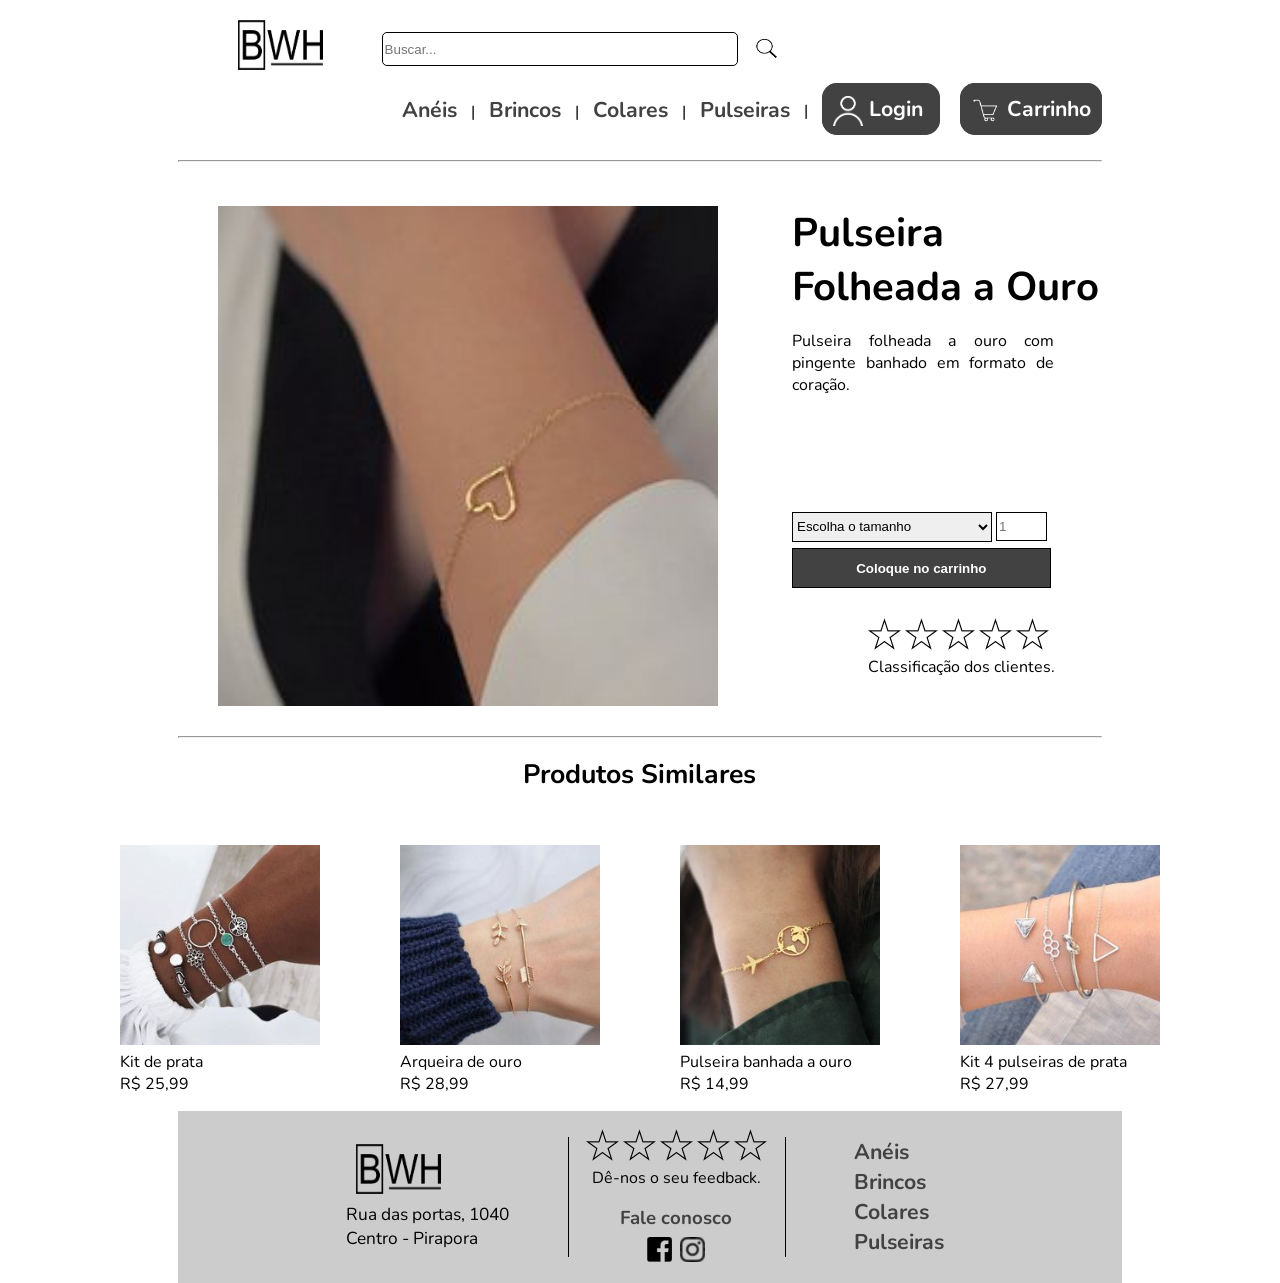
<file: produtos/produto_2.html>
<!DOCTYPE html>
<html lang="pt-BR">
<head>
    <meta charset="UTF-8">

    <link href="https://fonts.googleapis.com/css2?family=Nunito:wght@300&display=swap" rel="stylesheet"/>
    <link rel="stylesheet" href="../css/style_detalhes.css"/>
    <link rel="stylesheet" href="../css/style_menu.css"/>
    <link rel="stylesheet" href="../css/style_rodape.css"/>
    
    <title>Pulseira Folheada a Ouro</title>
</head>
<body>
    <header>
        <nav class="menu">
            <figure>
                <a href="../index.html"><img class="logo" src="../images/logo-bijuWH.png" alt="logo"></a>
            </figure>
            
            <div class="barra">
                <input type="text" placeholder="Buscar..."/>
                <a href="#"><img class="icons-img" src="../images/lupa-logo.png" alt="Buscar"/></a>
            </div> 

            <ul>
                <li><a href="../categorias/aneis.html">Anéis</a></li>
                <li><a href="../categorias/brincos.html">Brincos</a></li>
                <li><a href="../categorias/colares.html">Colares</a></li>
                <li><a href="../categorias/pulseiras.html">Pulseiras</a></li>
                <li>
                    <a class="login" href="../autenticacao/autenticacao.html">
                        <span>
                            <img class="icons-img" src="../images/login.png" alt="login">
                            Login
                        </span>
                    </a>
                </li>
                <li>
                    <a class="carrinho" href="#">
                        <span>
                            <img class="icons-img" src="../images/carrinho-logo.png" alt="carrinho"> 
                            Carrinho
                        </span>
                    </a>
                </li>
            </ul>
        </nav>
    </header>

    <div class="hr">
        <hr>
    </div>
      
    <article>
        <section class="flex">
            <figure>
                <img class="produto" src="../images/produtos/pulseiras/2.jpg" alt="Pulseira folheada a ouro">
            </figure>

            <div class="div">
                <h1>Pulseira Folheada a Ouro</h1>
                <h3>Pulseira folheada a ouro com pingente banhado em formato de coração.</h3>

                <form class="form" action="#" method="post">
                    <select name="tamanho" id="tamanho">
                        <option value="" disabled selected>Escolha o tamanho</option>
                        <option value="14">14</option>
                        <option value="16">16</option>
                        <option value="18">18</option>
                        <option value="20">20</option>
                        <option value="22">22</option>
                    </select>

                    <input type="number" name="quantidade" id="quantidade" placeholder="1">

                    <input type="submit" value="Coloque no carrinho" onclick="alert('Produto adicionado ao carrinho!')">
                </form>

                <div class="feedback">
                    <figure class="stars">
                        <img src="../images/rating-stars-empty.png" alt="estrelas">
                        <img src="../images/rating-stars-empty.png" alt="estrelas">
                        <img src="../images/rating-stars-empty.png" alt="estrelas">
                        <img src="../images/rating-stars-empty.png" alt="estrelas">
                        <img src="../images/rating-stars-empty.png" alt="estrelas">
                    </figure>
    
                    <p class="feedback-text">Classificação dos clientes.</p>
                </div>
            </div>        
        </section>
    </article>

    <div class="hr">
        <hr>
    </div>

    <article>
        <section class="frase-principal-2">
            <h2>Produtos Similares</h2>
        </section>
    </article>

    <article>            
        <section class="flex">
            <figure>
                <img class="center-img" src="../images/produtos/pulseiras/1.jpg" alt="Kit de prata">
                <figcaption>Kit de prata<br>R$ 25,99</figcaption>
            </figure>  

            <figure>
                <img class="center-img" src="../images/produtos/pulseiras/3.jpg" alt="Arqueira de ouro">
                <figcaption>Arqueira de ouro<br>R$ 28,99</figcaption>
            </figure>      
            
            <figure>
                <img class="center-img" src="../images/produtos/pulseiras/5.jpg" alt="">
                <figcaption>Pulseira banhada a ouro<br>R$ 14,99</figcaption>
            </figure>        
            
            <figure>
                <img class="center-img" src="../images/produtos/pulseiras/6.jpg" alt="">
                <figcaption>Kit 4 pulseiras de prata<br>R$ 27,99</figcaption>
            </figure> 
        </section>
    </article>

    <footer>           
        <figure>
            <a href="../index.html"><img class="logo" src="../images/logo-bijuWH.png" alt="logo"></a>
            <address class="footer-text">Rua das portas, 1040 <br/> Centro - Pirapora</address>
        </figure>

        <div class="box"></div><div class="box linha-vertical"></div>

        <div>
            <figure class="stars">
                <img src="../images/rating-stars-empty.png" alt="estrelas">
                <img src="../images/rating-stars-empty.png" alt="estrelas">
                <img src="../images/rating-stars-empty.png" alt="estrelas">
                <img src="../images/rating-stars-empty.png" alt="estrelas">
                <img src="../images/rating-stars-empty.png" alt="estrelas">
            </figure>

            <p class="footer-text-contato">Dê-nos o seu feedback.</p>
            
            <a class="footer-text-contato-2" href="../contato/form.html"><p class="footer-text-contato-2">Fale conosco</p></a>

            <div class="social-div">
                <a class="social-link" href="http://www.facebook.com" target="_blank"><img class="social-img" src="../images/facebook-logo.png" alt="Facebook"></a>
                <a class="social-link" href="http://www.instagram.com" target="_blank"><img class="social-img" src="../images/instagram-logo.png" alt="Instagram"></a>
            </div>            
        </div>
        
        <div class="box"></div><div class="box linha-vertical"></div>

        <ul>
            <li><a href="../categorias/aneis.html">Anéis</a></li>
            <li><a href="../categorias/brincos.html">Brincos</a></li>
            <li><a href="../categorias/colares.html">Colares</a></li>
            <li><a href="../categorias/pulseiras.html">Pulseiras</a></li>
        </ul>
    </footer>
</body>
</html>
</file>
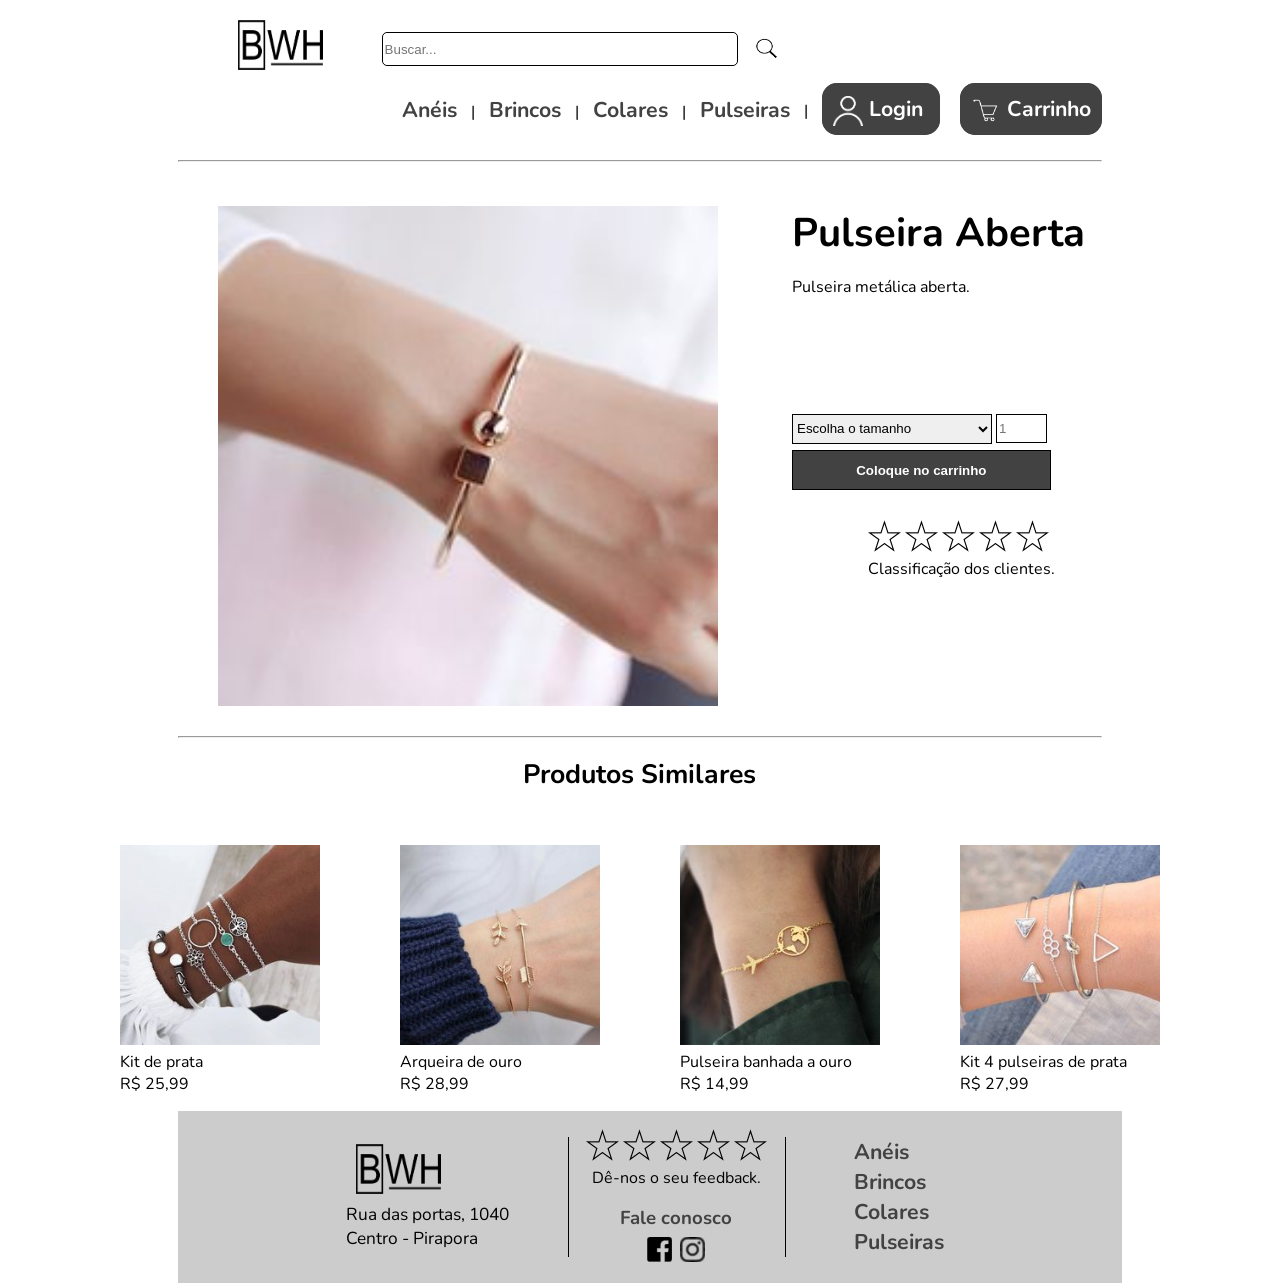
<file: produtos/produto_3.html>
<!DOCTYPE html>
<html lang="pt-BR">
<head>
    <meta charset="UTF-8">

    <link href="https://fonts.googleapis.com/css2?family=Nunito:wght@300&display=swap" rel="stylesheet"/>
    <link rel="stylesheet" href="../css/style_detalhes.css"/>
    <link rel="stylesheet" href="../css/style_menu.css"/>
    <link rel="stylesheet" href="../css/style_rodape.css"/>
    
    <title>Pulseira Aberta</title>
</head>
<body>
    <header>
        <nav class="menu">
            <figure>
                <a href="../index.html"><img class="logo" src="../images/logo-bijuWH.png" alt="logo"></a>
            </figure>
            
            <div class="barra">
                <input type="text" placeholder="Buscar..."/>
                <a href="#"><img class="icons-img" src="../images/lupa-logo.png" alt="Buscar"/></a>
            </div> 

            <ul>
                <li><a href="../categorias/aneis.html">Anéis</a></li>
                <li><a href="../categorias/brincos.html">Brincos</a></li>
                <li><a href="../categorias/colares.html">Colares</a></li>
                <li><a href="../categorias/pulseiras.html">Pulseiras</a></li>
                <li>
                    <a class="login" href="../autenticacao/autenticacao.html">
                        <span>
                            <img class="icons-img" src="../images/login.png" alt="login">
                            Login
                        </span>
                    </a>
                </li>
                <li>
                    <a class="carrinho" href="#">
                        <span>
                            <img class="icons-img" src="../images/carrinho-logo.png" alt="carrinho"> 
                            Carrinho
                        </span>
                    </a>
                </li>
            </ul>
        </nav>
    </header>

    <div class="hr">
        <hr>
    </div>
    
    <article>
        <section class="flex">
            <figure>
                <img class="produto" src="../images/produtos/pulseiras/4.jpg" alt="Pulseira aberta">
            </figure>

            <div class="div">
                <h1>Pulseira Aberta</h1>
                <h3>Pulseira metálica aberta.</h3>

                <form class="form" action="#" method="post">
                    <select name="tamanho" id="tamanho">
                        <option value="" disabled selected>Escolha o tamanho</option>
                        <option value="14">14</option>
                        <option value="16">16</option>
                        <option value="18">18</option>
                        <option value="20">20</option>
                        <option value="22">22</option>
                    </select>

                    <input type="number" name="quantidade" id="quantidade" placeholder="1">

                    <input type="submit" value="Coloque no carrinho" onclick="alert('Produto adicionado ao carrinho!')">
                </form>

                <div class="feedback">
                    <figure class="stars">
                        <img src="../images/rating-stars-empty.png" alt="estrelas">
                        <img src="../images/rating-stars-empty.png" alt="estrelas">
                        <img src="../images/rating-stars-empty.png" alt="estrelas">
                        <img src="../images/rating-stars-empty.png" alt="estrelas">
                        <img src="../images/rating-stars-empty.png" alt="estrelas">
                    </figure>
    
                    <p class="feedback-text">Classificação dos clientes.</p>
                </div>
            </div>        
        </section>
    </article>

    <div class="hr">
        <hr>
    </div>

    <article>
        <section class="frase-principal-2">
            <h2>Produtos Similares</h2>
        </section>
    </article>

    <article>            
        <section class="flex">
            <figure>
                <img class="center-img" src="../images/produtos/pulseiras/1.jpg" alt="Kit de prata">
                <figcaption>Kit de prata<br>R$ 25,99</figcaption>
            </figure>  

            <figure>
                <img class="center-img" src="../images/produtos/pulseiras/3.jpg" alt="Arqueira de ouro">
                <figcaption>Arqueira de ouro<br>R$ 28,99</figcaption>
            </figure>      
            
            <figure>
                <img class="center-img" src="../images/produtos/pulseiras/5.jpg" alt="">
                <figcaption>Pulseira banhada a ouro<br>R$ 14,99</figcaption>
            </figure>        
            
            <figure>
                <img class="center-img" src="../images/produtos/pulseiras/6.jpg" alt="">
                <figcaption>Kit 4 pulseiras de prata<br>R$ 27,99</figcaption>
            </figure> 
        </section>
    </article>

    <footer>           
        <figure>
            <a href="../index.html"><img class="logo" src="../images/logo-bijuWH.png" alt="logo"></a>
            <address class="footer-text">Rua das portas, 1040 <br/> Centro - Pirapora</address>
        </figure>

        <div class="box"></div><div class="box linha-vertical"></div>

        <div>
            <figure class="stars">
                <img src="../images/rating-stars-empty.png" alt="estrelas">
                <img src="../images/rating-stars-empty.png" alt="estrelas">
                <img src="../images/rating-stars-empty.png" alt="estrelas">
                <img src="../images/rating-stars-empty.png" alt="estrelas">
                <img src="../images/rating-stars-empty.png" alt="estrelas">
            </figure>

            <p class="footer-text-contato">Dê-nos o seu feedback.</p>

            <a class="footer-text-contato-2" href="../contato/form.html"><p class="footer-text-contato-2">Fale conosco</p></a>

            <div class="social-div">
                <a class="social-link" href="http://www.facebook.com" target="_blank"><img class="social-img" src="../images/facebook-logo.png" alt="Facebook"></a>
                <a class="social-link" href="http://www.instragram.com" target="_blank"><img class="social-img" src="../images/instagram-logo.png" alt="Instagram"></a>
            </div>            
        </div>
        
        <div class="box"></div><div class="box linha-vertical"></div>

        <ul>
            <li><a href="../categorias/aneis.html">Anéis</a></li>
            <li><a href="../categorias/brincos.html">Brincos</a></li>
            <li><a href="../categorias/colares.html">Colares</a></li>
            <li><a href="../categorias/pulseiras.html">Pulseiras</a></li>
        </ul>
    </footer>
</body>
</html>
</file>
<file: css/style.css>
@charset "UTF-8";
.banner {
    width: 970px;
    filter:grayscale(100%);
}
.banner:hover {
    filter:grayscale(0%);
    transition: all 0.8s ease;
}
.frase-principal {
    font-size: 30pt;
    text-align: center;
}
.hr {
    width: 350px;
    border: 1px #000000 solid;
}
.flex {
    margin-top: 3%;
    display: flex;
    justify-content: center;
}
.flex figure {
    display: inline-block;
}
.center-img {
    width: 250px;
    height: 250px;
}
.news {
    display: flex;
    justify-content: center;
    margin-top: 3%;
    margin-bottom: 3%;
}
.news div, .news form {
    display: inline-block;
    vertical-align: middle;
}
.news h2 {
    font-size: 40pt;
    margin: 0;
}
.news h3 {
    font-size: 13pt;
    text-align: justify;
    width: 400px;
    margin-right: 0;
    font-weight: normal;
}
.form {
    padding: 5px;
    float: right;
    display: inline;
}
.form input[type='text'] {
    border-radius: 5px;
    border: 1px black solid;
    width: 320px;
    height: 30px;
    margin-top: 15%;
}
.form input[type='submit'] {
    border-radius: 5px;
    border: 1px black solid;
    width: 120px;
    height: 34px;
    background-color: #FFFFFF;
    padding: 0px;
    margin-top: 15%;
}
</file>
<file: css/style_menu.css>
@charset "UTF-8";
html, body {
    width: 85%;
    margin: auto;
    margin-top: 5px;
    padding-left: 5%;
    padding-right: 5%;
    font-family: 'Nunito', sans-serif;
}
header {
    width: 100%;
    display: flex;
    flex-direction: row;
    justify-content: center;
    align-items: center;
    padding: 10px;
}
header nav, header figure, header div, header ul, header li {
    display: inline;
    vertical-align: middle;
}
.logo {
    width: 85px;
    height: 50px;
}
.barra {
    padding: 5px;
}
.barra input {
    border-radius: 5px;
    border: 1px black solid;
    width: 350px;
    height: 30px;
}
.menu ul {
    float: right;
}
.menu li:before {
    content: " | ";
}
.menu li:first-child:before, .menu li:last-child:before {
    content: none;
}
.menu a, .flex-login a {
    text-decoration: none;
    font-size: 16pt;
    color:  #424242;
    padding: 10px;
    font-weight: bolder;
}
.carrinho span, .login span {
    border: 1px  #424242 solid;
    padding: 10px;
    color: white;
    background-color: #424242;
    border-radius: 15px;
}
.icons-img {
    width: 30px;
    height: 30px;
    vertical-align: middle;
}
</file>
<file: css/style_rodape.css>
@charset "UTF-8";
footer {
    width: 100%;
    background: #CCCCCC;
    display: flex;
    flex-direction: row;
    justify-content: center;
    align-items: center;
    padding: 10px;
}
footer figure, footer div, footer ul {
    display: inline;
    vertical-align: middle;
}
footer ul {
    float: right; 
    list-style: none;
}
footer a {
    text-decoration: none;
    font-size: 16pt;
    color:  #424242;
    padding: 10px;
    font-weight: bolder;
}
footer figure {
    margin-left: 0;
}
.stars {
    margin: 0;
    padding: 0;
}
.footer-text {
    font-size: 13pt;
    text-align: justify;
    font-style: normal;
}
.footer-text-contato, .footer-text-contato-2 {
    width: 100%;
    text-align: center;
    margin-top: 0;
}
.footer-text-contato-2 {
    margin: 0;
    padding: 0;
    padding-bottom: 2px;
    font-size: 14pt;
}
.social-div {
    padding-top: 0;
    display: flex;
    justify-content: center;
}
.social-img {
    vertical-align: middle;
    padding: 4px;
}
.social-link{
    padding: 0;
}
.box {
    width: 2%;
    float: left;
    height: 120px;
}
.linha-vertical {
    border-left: 1px solid;
    box-sizing: border-box;
}
</file>
<file: css/style_autenticacao.css>
@charset "UTF-8";
.frase-principal h1 {
    font-size: 30pt;
    text-align: center;
}
.flex {
    margin-top: 3%;
    display: flex;
    justify-content: center;
}
.flex div {
    border: 1px #D3D3D3 solid;
    padding: 30px;
    margin: 10px;
    margin-bottom: 40px;
    background-color: #D3D3D3;
    box-shadow: 5px 10px 5px #696969;
}
.flex h2 {
    margin-bottom: 2px;
    font-weight: bold;
}
.flex h3 {
    margin-top: 2px;
    font-weight: normal;
}
.form {
    display: grid;
}
.form label {
    margin-top: 10px;
}
.form input[type='text'], .form input[type='email'], .form input[type="password"] {
    border: 1px black solid;
    width: 320px;
    height: 30px;
}
.form input[type='submit'] {
    border: 1px black solid;
    width: 120px;
    height: 34px;
    background-color: #424242;
    color: #FFFFFF;
    padding: 0px;
    margin-top: 10px;
    margin-bottom: 10px;
}
</file>
<file: css/style_categorias.css>
@charset "UTF-8";
.frase-principal {
    background: #CCCCCC;
    width: 100%;
    padding-top: 10px;
    padding-bottom: 10px;
}
.frase-principal h1 {
    font-size: 30pt;
    text-align: center;
    margin-bottom: 18px;
}
.frase-principal hr {
    width: 350px;
    border: 1px #000000 solid;
    margin-bottom: 30px;
}
.frase-principal-2 {
    width: 100%;
    padding-top: 50px;
    padding-bottom: 10px;
}
.frase-principal-2 h2 {
    font-size: 30pt;
    text-align: center;
    margin-bottom: 18px;
}
.flex {
    margin-top: 3%;
    display: flex;
    justify-content: center;
}
.flex figure {
    display: inline-block;
}
.center-img {
    width: 250px;
    height: 250px;
}
.hr-1 {
    margin-top: 70px;
    margin-bottom: 70px;
}
.todos-produtos-text {
    width: 100%;
    text-align: center;
    margin-top: 0;
    margin-bottom: 0;
    font-size: 22pt;
    font-weight: bold;
}
.garantia {
    display: flex;
    justify-content: center;
}
.garantia div {
    display: inline-block;
    vertical-align: middle;
    padding: 10px;
}
.garantia h2 {
    font-size: 20pt;
    font-weight: 900;
    margin: 0;
}
.garantia hr {
    border: 1px solid;
    width: 100px;
    margin: 0;
    padding: 0;
}
.garantia h3 {
    font-size: 10pt;
    text-align: justify;
    width: 300px;
    margin-right: 0;
    font-weight: normal;
}
.garantia a {
    text-decoration: none;
    font-size: 12pt;
    color:  #424242;
    padding-top: 10px;
    padding-bottom: 10px;
    font-weight: bolder;
}
.contato span {
    border: 1px  #424242 solid;
    padding: 10px;
    color: white;
    background-color: #424242;
    border-radius: 1px;
}
</file>
<file: css/style_menu_categorias.css>
@charset "UTF-8";
html, body {
    width: 85%;
    margin: auto;
    padding-left: 5%;
    padding-right: 5%;
    font-family: 'Nunito', sans-serif;
}
header {
    width: 100%;
    display: flex;
    flex-direction: row;
    justify-content: center;
    align-items: center;
    padding-top: 15px;
    padding-bottom: 10px;
    background: #CCCCCC;
}
header nav, header figure, header div, header ul, header li {
    display: inline;
    vertical-align: middle;
}
.logo {
    width: 85px;
    height: 50px;
}
.barra {
    padding: 5px;
}
.barra input {
    border-radius: 5px;
    border: 1px black solid;
    width: 350px;
    height: 30px;
}
.menu ul {
    float: right;
}
.menu li:before {
    content: " | ";
}
.menu li:first-child:before, .menu li:last-child:before {
    content: none;
}
.menu a {
    text-decoration: none;
    font-size: 16pt;
    color:  #424242;
    padding: 10px;
    font-weight: bolder;
}
.carrinho span, .login span {
    border: 1px  #424242 solid;
    padding: 10px;
    color: white;
    background-color: #424242;
    border-radius: 15px;
}
.icons-img {
    width: 30px;
    height: 30px;
    vertical-align: middle;
}
</file>
<file: css/style_form.css>
@charset "UTF-8";
.frase-principal h1 {
    font-size: 30pt;
    text-align: center;
}
.flex {
    display: flex;
    justify-content: center;
}
.flex div {
    border: 1px #D3D3D3 solid;
    padding: 30px;
    margin: 10px;
    margin-bottom: 40px;
    background-color: #D3D3D3;
    box-shadow: 5px 10px 5px #696969;
}
.flex h2 {
    margin-bottom: 2px;
    font-weight: bold;
}
.flex h3 {
    margin-top: 2px;
    font-weight: normal;
}
.form {
    display: grid;
}
.form label {
    margin-top: 10px;
}
.form input[type='text'], input[type='email'] {
    border: 1px black solid;
    width: 320px;
    height: 30px;
}
.form textarea {
    border: 1px black solid;
    width: 320px;
}
.form input[type='submit'] {
    border: 1px black solid;
    width: 120px;
    height: 34px;
    background-color: #424242;
    color: #FFFFFF;
    padding: 0px;
    margin-top: 10px;
    margin-bottom: 10px;
}
</file>
<file: css/style_mensagem.css>
@charset "UTF-8";
.frase-principal {
    font-size: 30pt;
    text-align: center;
}
.hr {
    width: 350px;
    border: 1px #000000 solid;
}
</file>
<file: css/style_detalhes.css>
@charset "UTF-8";
.flex {
    margin-top: 3%;
    display: flex;
    justify-content: center;
}
.produto {
    width: 500px;
    height: 500px;
}
.div {
    width: 42%;
}
.div h1 {
    font-size: 30pt;
    font-weight: bolder;
    padding-bottom: 0px;
    margin: 0;
    margin-left: 10%;
    margin-top: 16px;    
}
.div h3 {
    text-align: justify;
    font-weight: normal;
    font-size: 12pt;
    padding-bottom: 100px;
    margin-left: 10%;
    width: 76%;
}
.form {
    display: inline;
    margin-top: 0;
    padding-top: 0;
}
.form select[name='tamanho'] {
    border: 1px black solid;
    width: 200px;
    height: 30px;
    margin-left: 10%;
}
.form input[type='number'] {
    border: 1px black solid;
    width: 45px;
    height: 25px;
}
.form input[type='submit'] {
    border: 1px black solid;
    width: 75%;
    height: 40px;
    background-color: #424242;
    color:  #FFFFFF;
    font-weight: bolder;
    margin-top: 2%;
    margin-left: 10%;
}
.feedback {
    margin-top: 30px;
    margin-left: 32%;
}
.feedback-text {
    padding: 0;
    margin: 0;
}
.frase-principal-2 {
    width: 100%;
    padding-top: 10px;
    padding-bottom: 10px;
}
.frase-principal-2 h2 {
    font-size: 20pt;
    text-align: center;
    margin: 0;
}
.center-img {
    width: 200px;
    height: 200px;
}
</file>
